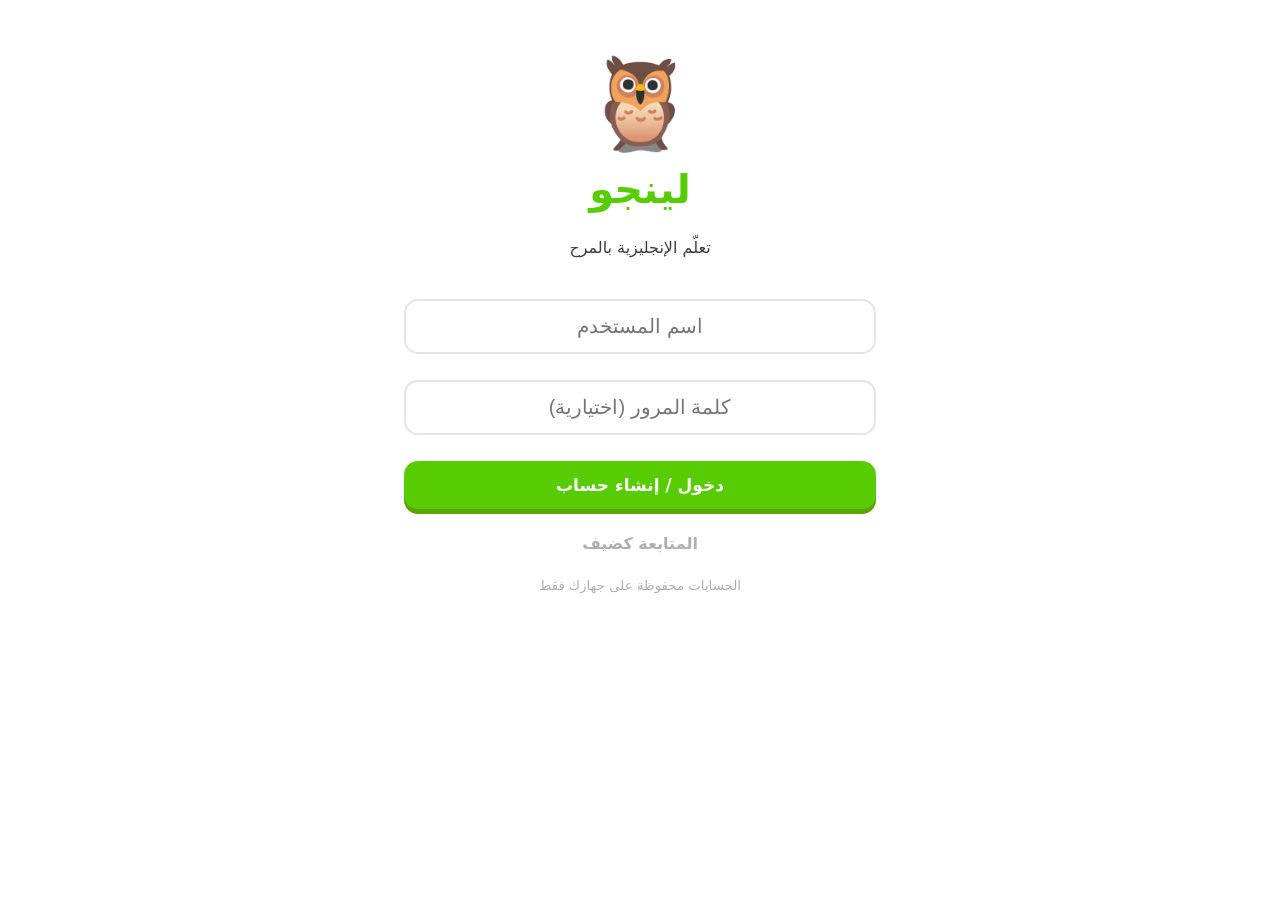
<file: src/components/lingo-fixed copy 2.html>
<!DOCTYPE html>
<html lang="ar" dir="rtl">
<head>
<meta charset="utf-8">
<meta name="viewport" content="width=device-width, initial-scale=1, viewport-fit=cover">
<title>لينجو – تعلّم الإنجليزية</title>
<style>
:root{--bg:#fff;--tx:#3c3c3c;--mut:#afafaf;--bd:#e5e5e5;--card:#fff;--g:#58cc02;--gd:#58a700;--b:#1cb0f6;--bdk:#1899d6;--r:#ff4b4b;--rd:#ea2b2b;--y:#ffc800;--yd:#e5a500;--okb:#d7ffb8;--badb:#ffdfe0;--lock:#e5e5e5;box-sizing:border-box;padding-top:env(safe-area-inset-top,0px);padding-bottom:env(safe-area-inset-bottom,0px)}
@media (prefers-color-scheme:dark){:root:not([data-theme="light"]){--bg:#131f24;--tx:#f1f7fb;--mut:#7a8b94;--bd:#37464f;--card:#1b2b32;--okb:#1d3a14;--badb:#3b1a1c;--lock:#37464f}}
:root[data-theme="dark"]{--bg:#131f24;--tx:#f1f7fb;--mut:#7a8b94;--bd:#37464f;--card:#1b2b32;--okb:#1d3a14;--badb:#3b1a1c;--lock:#37464f}
html{scroll-padding-top:env(safe-area-inset-top,0px)}
*{box-sizing:border-box;-webkit-tap-highlight-color:transparent}
body{margin:0;background:var(--bg);color:var(--tx);font-family:"Segoe UI",Tahoma,"Noto Sans Arabic",system-ui,sans-serif;min-height:100vh}
button{font:inherit;cursor:pointer;color:inherit}
#app{max-width:520px;margin:0 auto;min-height:100vh;position:relative}
.top{position:sticky;top:env(safe-area-inset-top,0px);z-index:5;background:var(--bg);display:flex;justify-content:space-around;padding:10px 8px;border-bottom:2px solid var(--bd);font-weight:800}
.top span{display:flex;gap:4px;align-items:center;animation:pop .4s}
.unit{margin:16px 12px 8px;padding:14px 16px;border-radius:16px;color:#fff;font-weight:800;box-shadow:0 4px 0 rgba(0,0,0,.2)}
.unit small{display:block;opacity:.85;font-weight:600}
.path{display:flex;flex-direction:column;align-items:center;padding:12px 0 24px;gap:18px}
.node{width:78px;height:72px;border-radius:50%;border:0;font-size:30px;position:relative;transition:transform .1s}
.node:active{transform:translateY(4px);box-shadow:none!important}
.node.done{background:var(--y);box-shadow:0 6px 0 var(--yd)}
.node.cur{background:var(--g);box-shadow:0 6px 0 var(--gd);animation:pulse 1.6s infinite}
.node.lock{background:var(--lock);box-shadow:0 6px 0 var(--bd);filter:grayscale(1);opacity:.8}
.node .lb{position:absolute;top:-34px;left:50%;transform:translateX(-50%);background:var(--card);color:var(--g);border:2px solid var(--bd);border-radius:12px;padding:3px 12px;font-size:14px;font-weight:800;animation:bounce 1s infinite;white-space:nowrap}
.mascot{font-size:46px;text-align:center;animation:bounce 2s infinite}
@keyframes bounce{50%{transform:translate(-50%,-6px)}}
.mascot{animation:bob 2s infinite}
@keyframes bob{50%{transform:translateY(-8px)}}
@keyframes pulse{50%{box-shadow:0 6px 0 var(--gd),0 0 0 10px rgba(88,204,2,.25)}}
@keyframes pop{0%{transform:scale(.6)}60%{transform:scale(1.2)}}
@keyframes shake{25%{transform:translateX(-8px)}75%{transform:translateX(8px)}}
@keyframes up{from{transform:translateY(100%)}}
@keyframes fall{to{transform:translateY(105vh) rotate(720deg)}}
.shake{animation:shake .3s}
.lh{display:flex;align-items:center;gap:12px;padding:16px;font-weight:800}
.x{background:none;border:0;font-size:22px;color:var(--mut)}
.pb{flex:1;height:16px;background:var(--bd);border-radius:9px;overflow:hidden}
.pb i{display:block;height:100%;background:var(--g);border-radius:9px;transition:width .4s;position:relative}
.pb i:after{content:"";position:absolute;inset:3px 8px auto;height:4px;background:rgba(255,255,255,.35);border-radius:4px}
.body{padding:8px 18px 150px}
h2{font-size:22px;margin:8px 0 18px}
.big{font-size:30px;font-weight:800;direction:ltr;text-align:center;margin:10px 0 4px}
.emo{font-size:70px;text-align:center}
.spk{display:block;margin:10px auto;width:70px;height:70px;border-radius:50%;border:2px solid var(--bd);border-bottom-width:5px;background:var(--card);font-size:30px}
.opts{display:grid;gap:10px;margin-top:14px}
.opt{padding:14px;border:2px solid var(--bd);border-bottom-width:5px;border-radius:14px;background:var(--card);font-size:18px;font-weight:700;text-align:center}
.opt.sel{border-color:var(--b);background:rgba(28,176,246,.14);color:var(--b)}
.opt.en{direction:ltr}
.ans{min-height:64px;border-top:2px solid var(--bd);border-bottom:2px solid var(--bd);padding:8px 0;margin:14px 0;display:flex;flex-wrap:wrap;gap:8px;direction:ltr;align-content:flex-start}
.bank{display:flex;flex-wrap:wrap;gap:8px;justify-content:center;direction:ltr}
.chip{padding:10px 14px;border:2px solid var(--bd);border-bottom-width:5px;border-radius:12px;background:var(--card);font-size:18px;font-weight:700;animation:pop .25s}
.chip.empty{visibility:hidden}
.mt{display:grid;grid-template-columns:1fr 1fr;gap:10px}
.mt .opt{padding:16px 6px}
.opt.ok{border-color:var(--g);background:var(--okb);color:var(--g);opacity:.5;pointer-events:none}
.opt.bad{border-color:var(--r);background:var(--badb);color:var(--r);animation:shake .3s}
.ft{position:fixed;bottom:0;left:50%;transform:translateX(-50%);width:100%;max-width:520px;padding:16px 16px calc(16px + env(safe-area-inset-bottom,0px));border-top:2px solid var(--bd);background:var(--bg)}
.ft.ok{background:var(--okb);color:var(--gd);animation:up .25s}
.ft.bad{background:var(--badb);color:var(--rd);animation:up .25s}
.ft b{display:block;font-size:20px;margin-bottom:10px}
.btn{width:100%;padding:14px;border:0;border-radius:14px;background:var(--g);color:#fff;font-size:17px;font-weight:800;box-shadow:0 5px 0 var(--gd)}
.btn:active{transform:translateY(4px);box-shadow:none}
.btn:disabled{background:var(--bd);color:var(--mut);box-shadow:0 5px 0 var(--bd);cursor:default}
.ft.bad .btn{background:var(--r);box-shadow:0 5px 0 var(--rd)}
.btn.blue{background:var(--b);box-shadow:0 5px 0 var(--bdk)}
.inp{width:100%;padding:14px;border:2px solid var(--bd);border-radius:14px;background:var(--card);color:var(--tx);font-size:20px;margin-top:16px;text-align:left;outline:none}.inp:focus{border-color:var(--b)}.pic .opt{font-size:48px;padding:10px}
.fin{text-align:center;padding:50px 20px}
.fin .mascot{font-size:90px}
.stats{display:flex;gap:10px;justify-content:center;margin:24px 0}
.st{flex:1;border:2px solid var(--y);border-radius:14px;overflow:hidden;font-weight:800;animation:pop .5s backwards}
.st small{display:block;background:var(--y);color:#fff;padding:4px}
.st div{padding:12px;font-size:22px}
.modal{position:fixed;inset:0;background:rgba(0,0,0,.6);display:flex;align-items:flex-end;justify-content:center;z-index:20}
.modal>div{background:var(--bg);width:100%;max-width:520px;border-radius:24px 24px 0 0;padding:24px;text-align:center;animation:up .3s;display:grid;gap:12px}
.cf{position:fixed;top:-20px;width:10px;height:14px;z-index:30;animation:fall 2.5s linear forwards;pointer-events:none}
.pg{padding:8px 14px 100px}
.nav{position:fixed;bottom:0;left:50%;transform:translateX(-50%);width:100%;max-width:520px;display:flex;background:var(--bg);border-top:2px solid var(--bd);padding-bottom:env(safe-area-inset-bottom,0px);z-index:6}
.nav button{flex:1;border:0;background:none;padding:8px 0;font-size:11px;font-weight:700;color:var(--mut)}
.nav button span{display:block;font-size:24px;transition:transform .2s}
.nav button.on{color:var(--b)}.nav button.on span{transform:scale(1.25) translateY(-2px)}
.card{display:flex;align-items:center;gap:12px;padding:14px;border:2px solid var(--bd);border-bottom-width:5px;border-radius:16px;margin:10px 0;background:var(--card);animation:pop .3s}
.card.me{border-color:var(--b);background:rgba(28,176,246,.12)}
.btn.sm{width:auto;padding:10px 14px;font-size:14px}
.chip2{margin:12px auto 0;width:max-content;padding:8px 16px;border:2px solid var(--bd);border-radius:20px;font-weight:800;cursor:pointer}
.goal{margin:12px 8px 0}.goal small{color:var(--mut);font-weight:700}
.ach{display:grid;grid-template-columns:repeat(3,1fr);gap:10px;text-align:center;font-size:12px;font-weight:700}
.ach div{border:2px solid var(--y);border-radius:14px;padding:10px 4px;animation:pop .4s}.ach div.off{filter:grayscale(1);opacity:.4;border-color:var(--bd)}.ach span{display:block;font-size:32px}
.tgl{width:46px;height:26px;border-radius:13px;background:var(--bd);position:relative;transition:.2s}.tgl:after{content:'';position:absolute;top:3px;right:3px;width:20px;height:20px;border-radius:50%;background:#fff;transition:.2s}.tgl.on{background:var(--g)}.tgl.on:after{right:23px}
.seg{border:2px solid var(--bd);background:none;border-radius:10px;padding:6px 12px;font-weight:700}.seg.on{border-color:var(--b);color:var(--b);background:rgba(28,176,246,.12)}
.lnk{display:block;margin:14px auto;background:none;border:0;color:var(--mut);font-weight:700}
.toast{position:fixed;top:70px;left:50%;transform:translateX(-50%);background:#333;color:#fff;padding:10px 18px;border-radius:12px;z-index:40;animation:pop .3s;max-width:90%;text-align:center;font-weight:700}
.login{padding:50px 24px;text-align:center;display:grid;gap:10px}.login h1{margin:0;color:var(--g);font-size:40px}.login small{color:var(--mut)}
.av{border:0;background:none;font-size:34px;padding:4px}.sg{display:grid;grid-template-columns:1fr 1fr;gap:10px;margin:14px 0}.sg div{border:2px solid var(--bd);border-radius:14px;padding:12px;font-weight:800;text-align:center}
#fx{position:fixed;inset:0;perspective:700px;pointer-events:none;z-index:50;overflow:hidden}.p3{position:absolute;left:0;top:0;line-height:1;will-change:transform}
.fl{position:fixed;inset:0;z-index:45;pointer-events:none;animation:flo .8s forwards}@keyframes flo{from{opacity:1}to{opacity:0}}
.pop{position:fixed;left:50%;bottom:170px;font-size:28px;font-weight:900;z-index:60;white-space:nowrap;pointer-events:none;color:var(--y);text-shadow:0 3px 0 rgba(0,0,0,.25);animation:rise 1.2s forwards}
@keyframes rise{0%{opacity:0;transform:perspective(500px) translate3d(-50%,30px,-250px) scale(.4)}25%{opacity:1;transform:perspective(500px) translate3d(-50%,-10px,40px) scale(1.25)}100%{opacity:0;transform:perspective(500px) translate3d(-50%,-120px,120px) scale(1)}}
@keyframes thud{0%{transform:translateY(-7px)}35%{transform:translateY(5px) scale(.995)}65%{transform:translateY(-1px)}100%{transform:none}}.thud{animation:thud .34s cubic-bezier(.3,1.4,.5,1)}
@keyframes heavy{0%,100%{transform:none}15%{transform:translate(-11px,7px) rotate(-.7deg)}35%{transform:translate(9px,3px) rotate(.5deg)}55%{transform:translate(-5px,2px)}75%{transform:translate(3px,1px)}}.heavy{animation:heavy .5s ease-out}
.mh{display:inline-block;animation:hop .55s}@keyframes hop{40%{transform:translateY(-14px) rotate(-12deg) scale(1.25)}70%{transform:translateY(2px)}}
.fin{perspective:800px}.medal{display:inline-block;font-size:120px;transform-style:preserve-3d;text-shadow:0 12px 0 rgba(0,0,0,.15);filter:drop-shadow(0 0 22px rgba(255,200,0,.7));animation:drop 1s cubic-bezier(.3,1.6,.5,1),spin3d 3.5s 1s infinite linear}
.medal.sad{filter:grayscale(.7);animation:drop 1s cubic-bezier(.3,1.6,.5,1),wob 3s 1s infinite ease-in-out}.medal.mid{filter:drop-shadow(0 0 18px rgba(28,176,246,.7))}
@keyframes drop{0%{opacity:0;transform:translateY(-300px) scale(.3)}60%{opacity:1;transform:translateY(20px) scale(1.15)}100%{transform:none}}@keyframes spin3d{to{transform:rotateY(360deg)}}@keyframes wob{50%{transform:rotate(-9deg) translateY(8px)}}
.stars{font-size:56px;margin:8px 0;perspective:500px}.s3{display:inline-block;opacity:0;animation:star3d .7s cubic-bezier(.3,1.6,.5,1) forwards}@keyframes star3d{from{opacity:0;transform:rotateY(180deg) scale(.1) translateZ(-200px)}to{opacity:1;transform:none}}
.lvl{margin:10px auto;padding:10px 16px;border-radius:14px;background:var(--y);color:#fff;font-weight:900;width:max-content;animation:pop .6s 2.4s backwards}.sadscr{filter:saturate(.5)}
.node.sk{background:#ce82ff;box-shadow:0 6px 0 #a560d9;filter:none;opacity:1}
.scene{perspective:1100px;height:480px;margin:6px 0 14px}.cardx{position:relative;width:100%;height:100%;transform-style:preserve-3d;transition:transform .65s cubic-bezier(.4,1.3,.5,1);cursor:pointer}.cardx.flp{transform:rotateY(180deg)}
.face{position:absolute;inset:0;padding:16px;overflow:auto;border:2px solid var(--bd);border-bottom-width:7px;border-radius:26px;background:var(--card);backface-visibility:hidden;-webkit-backface-visibility:hidden;display:flex;flex-direction:column;align-items:center;gap:8px;text-align:center}.back{transform:rotateY(180deg);justify-content:center;border-color:var(--b)}
.cimg{font-size:92px;line-height:1.1;filter:drop-shadow(0 8px 6px rgba(0,0,0,.18))}.crow{display:flex;align-items:center;gap:10px;justify-content:center}.cw{font-family:'Fredoka','Baloo 2',Georgia,serif;font-size:46px;color:var(--g);letter-spacing:1px;direction:ltr}
.ib{width:46px;height:46px;border-radius:50%;border:2px solid var(--bd);border-bottom-width:5px;background:var(--card);font-size:20px}.sn{font-size:19px;font-weight:700}.sn span{direction:ltr}
.rvb{background:none;border:2px dashed var(--bd);border-radius:12px;padding:6px 12px;font-weight:700;color:var(--mut)}.tr{font-weight:700;padding:6px 10px;border-radius:12px;background:rgba(28,176,246,.12);max-width:100%}.gnote{background:rgba(255,200,0,.18);font-size:14px;text-align:right}
.bt{font-size:40px;font-weight:900;color:var(--b)}.hint{color:var(--mut);margin-top:auto}
</style>
<link href="https://fonts.googleapis.com/css2?family=Fredoka:wght@600&display=swap" rel="stylesheet">
</head>
<body>
<div id="app"></div>
<script>
const $=s=>document.querySelector(s),app=$('#app');
const U=[
{t:'أساسيات المحادثة',c:'#58cc02',L:[
{n:'التحيات',e:'👋',w:[['Hello','مرحبا','👋'],['Goodbye','مع السلامة','🚪'],['Thanks','شكرا','🙏'],['Please','من فضلك','🤲'],['Sorry','آسف','😔']],s:[['Hello my friend','مرحبا يا صديقي'],['Thanks a lot','شكرا جزيلا']]},
{n:'العائلة',e:'👨‍👩‍👧',w:[['Mother','أم','👩'],['Father','أب','👨'],['Brother','أخ','👦'],['Sister','أخت','👧'],['Friend','صديق','🧑‍🤝‍🧑']],s:[['I love my mother','أنا أحب أمي'],['He is my brother','هو أخي']]},
{n:'الطعام',e:'🍎',w:[['Water','ماء','💧'],['Bread','خبز','🍞'],['Apple','تفاحة','🍎'],['Milk','حليب','🥛'],['Rice','أرز','🍚']],s:[['I drink water','أنا أشرب الماء'],['She eats an apple','هي تأكل تفاحة']]}]},
{t:'العالم من حولك',c:'#1cb0f6',L:[
{n:'الحيوانات',e:'🐱',w:[['Cat','قطة','🐱'],['Dog','كلب','🐶'],['Bird','طائر','🐦'],['Fish','سمكة','🐟'],['Horse','حصان','🐴']],s:[['The cat is small','القطة صغيرة'],['I have a dog','لدي كلب']]},
{n:'الألوان',e:'🎨',w:[['Red','أحمر','🔴'],['Blue','أزرق','🔵'],['Green','أخضر','🟢'],['Yellow','أصفر','🟡'],['Black','أسود','⚫']],s:[['The sky is blue','السماء زرقاء'],['I like red','أنا أحب الأحمر']]},
{n:'الأرقام',e:'🔢',w:[['One','واحد','1️⃣'],['Two','اثنان','2️⃣'],['Three','ثلاثة','3️⃣'],['Four','أربعة','4️⃣'],['Five','خمسة','5️⃣']],s:[['I have two books','لدي كتابان'],['Three apples please','ثلاث تفاحات من فضلك']]}]},
{t:'الحياة اليومية',c:'#ce82ff',L:[
{n:'المنزل',e:'🏠',w:[['House','منزل','🏠'],['Door','باب','🚪'],['Table','طاولة','🪑'],['Bed','سرير','🛏️'],['Window','نافذة','🪟']],s:[['Open the door','افتح الباب'],['The house is big','المنزل كبير']]},
{n:'الأفعال',e:'🏃',w:[['Run','يركض','🏃'],['Read','يقرأ','📖'],['Sleep','ينام','😴'],['Write','يكتب','✍️'],['Play','يلعب','⚽']],s:[['I read a book','أنا أقرأ كتابا'],['They play football','هم يلعبون كرة القدم']]},
{n:'الوقت',e:'⏰',w:[['Today','اليوم','📅'],['Tomorrow','غدا','🌅'],['Night','ليل','🌙'],['Morning','صباح','☀️'],['Week','أسبوع','🗓️']],s:[['See you tomorrow','أراك غدا'],['Good morning','صباح الخير']]}]}];
const LS=[];U.forEach((u,ui)=>u.L.forEach(l=>{l.u=ui;LS.push(l)}));
const ALLW=LS.flatMap(l=>l.w);
const SW=[...new Set(LS.flatMap(x=>x.s.flatMap(s=>s[0].split(' '))))];
const C=['Good ___ teacher|morning|bad,fine|صباح الخير يا معلم','Nice to ___ you|meet|eat,see|سررت بلقائك','My mother ___ a teacher|is|am,are|أمي معلمة','I have two ___|sisters|sister,brother|لدي أختان','I ___ bread every day|eat|drink,read|آكل الخبز كل يوم','She ___ milk|drinks|drink,eat|هي تشرب الحليب','The bird can ___|fly|run,eat|الطائر يستطيع الطيران','Dogs ___ big|are|is,am|الكلاب كبيرة','The grass is ___|green|red,blue|العشب أخضر','Bananas are ___|yellow|black,blue|الموز أصفر','I have ___ hands|two|one,five|لدي يدان','One plus one is ___|two|four,three|واحد زائد واحد يساوي اثنان','I sleep in the ___|bed|door,table|أنام على السرير','Close the ___|window|water,milk|أغلق النافذة','He ___ every morning|runs|run,running|هو يركض كل صباح','They ___ English|read|reads,sleep|هم يقرؤون الإنجليزية','I wake up in the ___|morning|night,week|أستيقظ في الصباح','The moon comes out at ___|night|morning,today|يظهر القمر في الليل'].map(s=>{const[t,a,d,ar]=s.split('|');return{t,a,d:d.split(','),ar,full:t.replace('___',a)}});
const DEF=()=>({xp:0,gems:50,hearts:5,streak:0,last:'',pg:[0,0],path:0,dxp:0,ls:0,pf:0,dd:'',cl:[],fr:0,bx:0,av:'🦉',tot:0,pfa:0,wk:0,ht:0,set:{snd:1,fx:1,slow:0,goal:30,th:'auto'}});
let S=DEF(),UN='';
const save=()=>{try{if(UN)localStorage.setItem('lg_s_'+UN,JSON.stringify(S))}catch(e){}};
const sh=a=>{a=[...a];for(let i=a.length-1;i>0;i--){const j=Math.random()*(i+1)|0;[a[i],a[j]]=[a[j],a[i]]}return a};
let ac;function snd(f,d=.15,t='sine'){try{ac=ac||new AudioContext();const o=ac.createOscillator(),g=ac.createGain();o.type=t;o.frequency.value=f;g.gain.value=.12;o.connect(g);g.connect(ac.destination);o.start();o.stop(ac.currentTime+d)}catch(e){}}
const good=()=>{snd(660);setTimeout(()=>snd(880),90)},bad=()=>snd(180,.3,'sawtooth');
function say(t){try{speechSynthesis.cancel();const u=new SpeechSynthesisUtterance(t);u.lang='en-US';u.rate=.9;speechSynthesis.speak(u)}catch(e){}}
function confetti(){for(let i=0;i<60;i++){const d=document.createElement('i');d.className='cf';d.style.cssText=`left:${Math.random()*100}vw;background:hsl(${Math.random()*360},90%,60%);animation-delay:${Math.random()*.6}s;animation-duration:${2+Math.random()*1.5}s`;document.body.appendChild(d);setTimeout(()=>d.remove(),4500)}}

function home(){
 let h=`<div class="top"><span>🔥 ${S.streak}</span><span>💎 ${S.gems}</span><span>⚡ ${S.xp}</span><span>❤️ ${S.hearts}</span></div>`;
 let k=0;
 U.forEach((u,ui)=>{
  h+=`<div class="unit" style="background:${u.c}"><small>الوحدة ${ui+1}</small>${u.t}</div><div class="path">`;
  u.L.forEach(l=>{const i=LS.indexOf(l),st=i<S.done?'done':i==S.done?'cur':'lock',off=[0,45,0,-45][k++%4];
   h+=`<button class="node ${st}" style="transform:translateX(${off}px)" onclick="start(${i})" aria-label="${l.n}">${st=='lock'?'🔒':st=='done'?'⭐':l.e}${st=='cur'?'<span class="lb">ابدأ</span>':''}</button>`});
  h+=`</div>`});
 h+=`<div class="mascot">🦉</div><p style="text-align:center;color:var(--mut);padding-bottom:30px">أكمل الدروس لتفتح المزيد!</p>`;
 app.innerHTML=h;scrollTo(0,0)}

let L,q,sel;
function start(i){
 if(i>S.done){const b=document.querySelectorAll('.node')[i];b.classList.add('shake');bad();setTimeout(()=>b.classList.remove('shake'),400);return}
 if(S.hearts<=0){return out()}
 const l=LS[i];L={i,l,qs:[],k:0,done:0,wrong:0};
 const w=sh(l.w),pool=sh(ALLW.filter(x=>!l.w.includes(x)));
 const opts=(c,f)=>sh([c,...sh(l.w.concat(pool.slice(0,3)).filter(x=>x!=c)).slice(0,3)]).map(x=>({t:f(x),ok:x==c,e:x[2]}));
 const bl=s=>{const ws=s[0].split(' '),c=ws.map((_,j)=>j).filter(j=>ws[j].length>2),k=c[Math.random()*c.length|0],a=ws[k];ws[k]='___';return{t:ws.join(' '),a,ar:s[1],full:s[0]}};
 const fo=(a,d)=>sh([a,...(d||sh([...new Set(SW)].filter(x=>x.toLowerCase()!=a.toLowerCase()))).slice(0,3)]).map(t=>({t,ok:t==a}));
 const ss=sh(l.s);
 const Q=[...w.slice(0,2).map(c=>({y:'mc',c,o:opts(c,x=>x[1])})),...w.slice(2,4).map(c=>({y:'pic',c,o:opts(c,x=>x[2])})),{y:'mc2',c:w[4],o:opts(w[4],x=>x[0])},{y:'ls',c:w[0],o:opts(w[0],x=>x[0])},...[w[1],w[3]].map(c=>({y:'wr',c,a:c[0]})),{y:'mt',p:w.slice(0,5)},...C.slice(i*2,i*2+2).map(x=>({y:'fi',...x,o:fo(x.a,x.d)})),(b=>({y:'fi',...b,o:fo(b.a)}))(bl(ss[0])),(b=>({y:'lf',...b,o:Math.random()<.5?fo(b.a):null}))(bl(ss[1])),{y:'bk',s:ss[0]},{y:'sp',a:ss[1][0],ar:ss[1][1]},
 (c=>{const t=Math.random()<.5,m=t?c:sh(ALLW.filter(x=>x!=c))[0];return{y:'tf',c,m,o:[{t:'صح ✅',ok:t},{t:'خطأ ❌',ok:!t}]}})(w[2]),
 {y:'sc',c:w[0],a:w[0][0].toLowerCase()},{y:'ts',a:ss[1][0],ar:ss[1][1]},
 {y:'lt',full:ss[0][0],ar:ss[0][1],o:sh([ss[0][1],...sh(LS.flatMap(x=>x.s).filter(s=>s[1]!=ss[0][1])).slice(0,2).map(s=>s[1])]).map(t=>({t,ok:t==ss[0][1]}))}];
 L.qs=[...sh(Q.filter(x=>x.y!='sp')).slice(0,16),...Q.filter(x=>x.y=='sp')];
 L.n=L.qs.length;next()}
function head(){return`<div class="lh"><button class="x" onclick="quit()">✕</button><div class="pb"><i style="width:${L.done/L.n*100}%"></i></div><span>❤️ ${S.hearts}</span></div>`}
function quit(){if(confirm('ستفقد تقدمك في هذا الدرس. هل تريد الخروج؟'))home()}
function next(){q=L.qs[L.k];if(!q)return fin();sel=null;
 let b='';
 if(q.y=='mc'||q.y=='ls'||q.y=='mc2'){
  const en=q.y!='mc2';
  b=q.y=='mc'?`<h2>ما معنى هذه الكلمة؟</h2><div class="emo">${q.c[2]}</div><div class="big">${q.c[0]}</div><button class="spk" onclick="say('${q.c[0]}')">🔊</button>`
   :q.y=='ls'?`<h2>ماذا سمعت؟</h2><button class="spk" style="width:100px;height:100px;font-size:46px;background:var(--b);border-color:var(--bdk)" onclick="say('${q.c[0]}')">🔊</button>`
   :`<h2>اختر الترجمة الصحيحة</h2><div class="emo">${q.c[2]}</div><div class="big" dir="rtl">${q.c[1]}</div>`;
  b+=`<div class="opts">${q.o.map((o,i)=>`<button class="opt ${q.y=='mc'?'':'en'}" onclick="pick(${i})">${q.y=='mc'?'':o.e+' '}${o.t}</button>`).join('')}</div>`;
  if(q.y=='ls')setTimeout(()=>say(q.c[0]),350)}
 if(q.y=='mt'){q.a=null;q.m=0;
  const E=sh(q.p.map(p=>p[0])),A=sh(q.p.map(p=>p[1]));
  b=`<h2>طابق الأزواج</h2><div class="mt"><div class="opts" style="margin:0">${E.map(t=>`<button class="opt en" data-s="e" data-v="${t}" onclick="mt(this)">${t}</button>`).join('')}</div><div class="opts" style="margin:0">${A.map(t=>`<button class="opt" data-s="a" data-v="${t}" onclick="mt(this)">${t}</button>`).join('')}</div></div>`}
 if(q.y=='bk'){const ws=q.s[0].split(' '),ex=sh(['the','is','a','you','we','am','not']).filter(x=>!ws.map(w=>w.toLowerCase()).includes(x)).slice(0,2);
  q.ans=[];q.bank=sh([...ws,...ex]);q.w=ws;
  b=`<h2>ترجم هذه الجملة</h2><div style="font-size:22px;font-weight:700;padding:10px;border:2px solid var(--bd);border-radius:14px">🦉 ${q.s[1]}</div><div class="ans" id="ans"></div><div class="bank" id="bank"></div>`}
 const OE=()=>'<div class="opts">'+q.o.map((o,i)=>'<button class="opt en" onclick="pick('+i+')">'+o.t+'</button>').join('')+'</div>';
 const IN='<input class="inp" id="in" dir="ltr" autocomplete="off" autocapitalize="off" placeholder="اكتب هنا..." oninput="inp(this.value)">';
 if(q.y=='pic')b='<h2>اختر الصورة المناسبة</h2><div class="big">'+q.c[0]+'</div><button class="spk" onclick="say(q.c[0])">🔊</button><div class="opts pic" style="grid-template-columns:1fr 1fr">'+q.o.map((o,i)=>'<button class="opt" onclick="pick('+i+')">'+o.t+'</button>').join('')+'</div>';
 if(q.y=='fi'||q.y=='lf'){b='<h2>'+(q.y=='fi'?'أكمل الجملة':'استمع وأكمل الكلمة الناقصة')+'</h2>'+(q.y=='lf'?'<button class="spk" onclick="say(q.full)">🔊</button>':'')+'<div class="big" style="font-size:24px">'+q.t+'</div><p style="text-align:center;color:var(--mut)">'+q.ar+'</p>'+(q.o?OE():IN);if(q.y=='lf')setTimeout(()=>say(q.full),350)}
 if(q.y=='wr')b='<h2>اكتب بالإنجليزية</h2><div class="emo">'+q.c[2]+'</div><div class="big" dir="rtl">'+q.c[1]+'</div>'+IN;
 if(q.y=='sp')b='<h2>انطق هذه الجملة</h2><div class="big" style="font-size:26px">'+q.a+'</div><p style="text-align:center;color:var(--mut)">'+q.ar+'</p><button class="spk" onclick="say(q.a)">🔊</button><button class="spk" id="mic" style="width:90px;height:90px;font-size:38px;background:var(--b);border-color:var(--bdk)" onclick="spk()">🎤</button>';
 app.innerHTML=head()+'<div class="body">'+b+'</div><div class="ft" id="ft">'+(q.y=='mt'?'':q.y=='sp'?'<button class="btn" style="background:var(--bd);color:var(--tx);box-shadow:0 5px 0 var(--mut)" onclick="skip()">تخطي</button>':'<button class="btn" id="ck" disabled onclick="check()">تحقق</button>')+'</div>';
 if(q.y=='bk')drawBk();if(q.y=='wr'||(q.y=='lf'&&!q.o))setTimeout(()=>$('#in').focus(),100)}
function pick(i){sel=i;document.querySelectorAll('.opt').forEach((o,j)=>o.classList.toggle('sel',j==i));$('#ck').disabled=false;snd(500,.05)}
function drawBk(){
 $('#ans').innerHTML=q.ans.map((w,i)=>`<button class="chip" onclick="rm(${i})">${w}</button>`).join('');
 $('#bank').innerHTML=q.bank.map((w,i)=>`<button class="chip ${q.ans.includes(w)&&q.used?.[i]?'empty':''}" onclick="add(${i})">${w}</button>`).join('');
 $('#ck').disabled=!q.ans.length}
function add(i){q.used=q.used||{};if(q.used[i])return;q.used[i]=1;q.ans.push(q.bank[i]);q.ai=q.ai||[];q.ai.push(i);snd(500,.05);drawBk()}
function rm(i){const bi=q.ai.splice(i,1)[0];delete q.used[bi];q.ans.splice(i,1);drawBk()}
function mt(el){
 if(q.a&&q.a.dataset.s==el.dataset.s){q.a.classList.remove('sel');q.a=el;el.classList.add('sel');return}
 if(!q.a){q.a=el;el.classList.add('sel');say(el.dataset.s=='e'?el.dataset.v:'');return}
 const a=q.a;q.a=null;a.classList.remove('sel');
 const e=a.dataset.s=='e'?a:el,r=a.dataset.s=='e'?el:a;
 if(q.p.some(p=>p[0]==e.dataset.v&&p[1]==r.dataset.v)){good();e.classList.add('ok');r.classList.add('ok');say(e.dataset.v);if(++q.m==q.p.length)res(true,'')}
 else{bad();[a,el].forEach(x=>{x.classList.add('bad');setTimeout(()=>x.classList.remove('bad'),400)});if(--S.hearts<=0){save();out()}else{save();document.querySelector('.lh span').textContent='❤️ '+S.hearts}}}
function check(){
 if(q.y=='bk'){const ok=q.ans.join(' ')==q.w.join(' ');return res(ok,q.s[0])}
 if(!q.o){const v=$('#in').value.trim().toLowerCase().replace(/[^a-z' ]/g,'');return res(v==q.a.toLowerCase(),q.a)}
 const o=q.o[sel];res(o.ok,q.o.find(x=>x.ok).t)}
function res(ok,ans){
 ok?good():bad();
 if(ok){L.done++;document.querySelector('.pb i').style.width=L.done/L.n*100+'%'}
 else{L.wrong++;S.hearts--;L.qs.push(q);save()}
 document.querySelectorAll('.opt,.chip').forEach(x=>x.style.pointerEvents='none');if($('#in'))$('#in').disabled=true;
 const f=$('#ft');f.className='ft '+(ok?'ok':'bad');
 const praise=sh(['ممتاز! 🎉','رائع!','أحسنت!','إجابة صحيحة!'])[0];
 f.innerHTML=`<b>${ok?praise:'الإجابة الصحيحة:<br><span dir="ltr" style="font-weight:600">'+ans+'</span>'}</b><button class="btn" onclick="${S.hearts<=0&&!ok?'out()':'L.k++;next()'}">متابعة</button>`}
function inp(v){$('#ck').disabled=!v.trim()}
function skip(){L.done++;L.k++;next()}
function spk(){const R=window.SpeechRecognition||window.webkitSpeechRecognition;if(!R){alert('متصفحك لا يدعم التعرف على الصوت، يمكنك الضغط على تخطي.');return}
 const r=new R(),m=$('#mic');r.lang='en-US';m.style.background='var(--r)';m.textContent='🎙️';
 r.onresult=e=>{const n=s=>s.toLowerCase().replace(/[^a-z ]/g,'').split(' ').filter(Boolean),t=n(e.results[0][0].transcript),w=n(q.a);res(w.filter(x=>t.includes(x)).length/w.length>=.6,q.a)};
 r.onerror=()=>{m.style.background='var(--b)';m.textContent='🎤';alert('لم أسمعك جيدا، حاول مرة أخرى أو اضغط تخطي.')};
 r.start()}
function out(){
 document.body.insertAdjacentHTML('beforeend',`<div class="modal"><div><div class="mascot">💔</div><h2>نفدت قلوبك!</h2><button class="btn blue" onclick="refill()">💎 املأ القلوب (50 جوهرة)</button><button class="btn" style="background:var(--bd);color:var(--tx);box-shadow:0 5px 0 var(--mut)" onclick="$('.modal').remove();home()">العودة للرئيسية</button></div></div>`)}
function refill(){if(S.gems<50){alert('ليس لديك جواهر كافية. أكمل دروسا لتكسب المزيد!');return}S.gems-=50;S.hearts=5;save();$('.modal').remove();home()}
function fin(){
 const perfect=L.wrong==0,xp=10+(perfect?5:0);
 S.xp+=xp;S.gems+=5;if(L.i==S.done)S.done++;
 const t=new Date().toDateString(),y=new Date(Date.now()-864e5).toDateString();
 if(S.last!=t){S.streak=S.last==y?S.streak+1:1;S.last=t}
 save();confetti();good();setTimeout(()=>snd(1040,.3),250);
 app.innerHTML=`<div class="fin"><div class="mascot">🦉</div><h2 style="font-size:28px;color:var(--y)">اكتمل الدرس!</h2><p>${perfect?'درس مثالي! 🌟':'عمل رائع، واصل التقدم!'}</p><div class="stats"><div class="st"><small>نقاط الخبرة</small><div>⚡ ${xp}</div></div><div class="st" style="border-color:var(--b)"><small style="background:var(--b)">جواهر</small><div>💎 5</div></div><div class="st" style="border-color:var(--r)"><small style="background:var(--r)">السلسلة</small><div>🔥 ${S.streak}</div></div></div></div><div class="ft"><button class="btn" onclick="home()">متابعة</button></div>`}
U.push({t:'السفر والتسوق',c:'#ff9600',L:[{n:'المطار',e:'✈️',w:[['Ticket','تذكرة','🎫'],['Passport','جواز سفر','🛂'],['Airport','مطار','🛫'],['Luggage','حقائب','🧳'],['Flight','رحلة','🛩️']],s:[['Where is my ticket','أين تذكرتي'],['I lost my passport','لقد أضعت جواز سفري']]},{n:'الفندق',e:'🏨',w:[['Hotel','فندق','🏨'],['Room','غرفة','🛏️'],['Key','مفتاح','🔑'],['Reservation','حجز','📋'],['Breakfast','فطور','🥐']],s:[['I need a room','أحتاج غرفة'],['Breakfast is ready','الفطور جاهز']]},{n:'التسوق',e:'🛍️',w:[['Shop','متجر','🏪'],['Price','سعر','🏷️'],['Money','مال','💵'],['Cheap','رخيص','👍'],['Expensive','غالي','💎']],s:[['How much is this','بكم هذا'],['It is too expensive','إنه غالي جدا']]}]});
U[3].L.forEach(l=>{LS.push(l);ALLW.push(...l.w);SW.push(...l.s.flatMap(s=>s[0].split(' ')))});
const PN=['المبتدئ 🌱','السفر والتسوق ✈️'],PU=[[0,1,2],[3]],AV=['🦉','🐱','🦊','🐼','🦁','🐸','🐵','🦄','🐯'],ds=n=>new Date(Date.now()-864e5*n).toDateString();
const PS=[0,9,12,32,52],PC=[9,3,20,20,10];
const pof=i=>{let p=0;while(PS[p+1]!=null&&i>=PS[p+1])p++;return p},st=i=>{const p=pof(i),l=i-PS[p],g=S.pg[p]|0;if(l<g)return 'done';if(l>g)return 'lock';const u=ui(i);if(i==ua(u)){const k=PU[p].indexOf(u);if(k>0&&!td(PU[p][k-1]))return 'lock'}return 'cur'},unl=i=>st(i)!='lock';
PN.push('حياتك اليومية 🏡','العمل والدراسة 💼','المحادثة المتقدمة 🗣️');PU.push([4,5],[6,7],[8]);
const NU=[['الحياة اليومية 2','#00cd9c',[
'الجسم|🧍|Hand:يد:✋,Eye:عين:👁️,Ear:أذن:👂,Nose:أنف:👃,Mouth:فم:👄|I see with my eyes=أرى بعيني;Wash your hands=اغسل يديك',
'الملابس|👕|Shirt:قميص:👕,Shoes:حذاء:👟,Hat:قبعة:🧢,Dress:فستان:👗,Socks:جوارب:🧦|I wear a hat=أرتدي قبعة;Her dress is new=فستانها جديد',
'الطقس|⛅|Sun:شمس:☀️,Rain:مطر:🌧️,Snow:ثلج:❄️,Wind:رياح:💨,Cloud:سحابة:☁️|The sun is hot=الشمس حارة;It is raining today=إنها تمطر اليوم',
'المهن|👨‍⚕️|Doctor:طبيب:👨‍⚕️,Teacher:معلم:👩‍🏫,Farmer:مزارع:👨‍🌾,Pilot:طيار:👨‍✈️,Chef:طاه:👨‍🍳|The doctor helps people=الطبيب يساعد الناس;My father is a pilot=أبي طيار',
'الفواكه|🍌|Banana:موز:🍌,Orange:برتقال:🍊,Grapes:عنب:🍇,Lemon:ليمون:🍋,Mango:مانجو:🥭|I like bananas=أحب الموز;The orange is sweet=البرتقالة حلوة',
'الخضروات|🥕|Carrot:جزر:🥕,Potato:بطاطس:🥔,Tomato:طماطم:🍅,Onion:بصل:🧅,Corn:ذرة:🌽|I cook potatoes=أطبخ البطاطس;Tomatoes are red=الطماطم حمراء',
'المدرسة|🏫|School:مدرسة:🏫,Book:كتاب:📘,Pen:قلم:🖊️,Student:طالب:🧑‍🎓,Lesson:درس:📝|I go to school=أذهب إلى المدرسة;The student has a pen=الطالب لديه قلم',
'المطبخ|🍳|Spoon:ملعقة:🥄,Knife:سكين:🔪,Plate:طبق:🍽️,Cup:كوب:☕,Fridge:ثلاجة:🧊|Put the cup here=ضع الكوب هنا;The milk is in the fridge=الحليب في الثلاجة',
'المواصلات|🚌|Car:سيارة:🚗,Bus:حافلة:🚌,Train:قطار:🚆,Bike:دراجة:🚲,Ship:سفينة:🚢|I take the bus=أركب الحافلة;The train is fast=القطار سريع',
'المشاعر|😊|Happy:سعيد:😊,Sad:حزين:😢,Angry:غاضب:😠,Tired:متعب:😴,Hungry:جائع:🤤|I am very happy=أنا سعيد جدا;She is tired today=هي متعبة اليوم']],
['الحياة اليومية 3','#ff86d0',[
'الصفات|📏|Big:كبير:🐘,Small:صغير:🐜,Fast:سريع:🐆,Slow:بطيء:🐢,Hot:ساخن:🔥|The elephant is big=الفيل كبير;The turtle is slow=السلحفاة بطيئة',
'الأضداد|↔️|Open:مفتوح:🔓,Closed:مغلق:🔒,Old:قديم:👴,New:جديد:🆕,Clean:نظيف:🧼|The shop is open=المتجر مفتوح;This car is new=هذه السيارة جديدة',
'الأماكن|📍|Park:حديقة:🌳,Hospital:مستشفى:🏥,Bank:بنك:🏦,Street:شارع:🛣️,Market:سوق:🛒|We walk in the park=نمشي في الحديقة;The bank is near=البنك قريب',
'الاتجاهات|🧭|Left:يسار:⬅️,Right:يمين:➡️,Up:أعلى:⬆️,Down:أسفل:⬇️,Near:قريب:📍|Turn left here=انعطف يسارا هنا;The hospital is on the right=المستشفى على اليمين',
'الأيام والأشهر|📅|Friday:الجمعة:🕌,Sunday:الأحد:🌞,Weekend:عطلة الأسبوع:🛋️,Month:شهر:🗓️,Year:سنة:🎆|Friday is a holiday=الجمعة إجازة;I travel next month=أسافر الشهر القادم',
'الهوايات|🎮|Music:موسيقى:🎵,Game:لعبة:🎮,Movie:فيلم:🎬,Paint:يرسم:🎨,Swim:يسبح:🏊|I love music=أحب الموسيقى;We watch a movie=نشاهد فيلما',
'الرياضة|⚽|Football:كرة القدم:⚽,Tennis:تنس:🎾,Team:فريق:👥,Win:يفوز:🏆,Ball:كرة:🏀|Our team will win=فريقنا سيفوز;He kicks the ball=هو يركل الكرة',
'التكنولوجيا|💻|Phone:هاتف:📱,Computer:حاسوب:💻,Camera:كاميرا:📷,Internet:إنترنت:🌐,Message:رسالة:✉️|I send a message=أرسل رسالة;My phone is new=هاتفي جديد',
'الصحة|💊|Health:صحة:💪,Medicine:دواء:💊,Fever:حمى:🤒,Headache:صداع:🤕,Cough:سعال:😷|Take your medicine=تناول دواءك;I have a headache=لدي صداع',
'الطبيعة|🌲|Tree:شجرة:🌲,Flower:زهرة:🌸,River:نهر:🏞️,Mountain:جبل:⛰️,Sea:بحر:🌊|The river is long=النهر طويل;I climb the mountain=أتسلق الجبل']],
['عالم العمل','#2b70c9',[
'المكتب|🏢|Office:مكتب:🏢,Meeting:اجتماع:🤝,Manager:مدير:👔,Email:بريد إلكتروني:📧,Desk:مكتب كتابة:🗄️|The meeting starts now=الاجتماع يبدأ الآن;I check my email=أتحقق من بريدي',
'الوظيفة|💼|Job:وظيفة:💼,Salary:راتب:💰,Boss:رئيس:🧑‍💼,Skill:مهارة:🛠️,Interview:مقابلة:🎙️|I need a job=أحتاج وظيفة;She has many skills=لديها مهارات كثيرة',
'المال|💳|Card:بطاقة:💳,Coin:عملة:🪙,Save:يدخر:🐷,Pay:يدفع:💸,Budget:ميزانية:📊|I pay by card=أدفع بالبطاقة;We save money=ندخر المال',
'الهاتف|📞|Call:مكالمة:📞,Number:رقم:🔢,Answer:يجيب:📲,Line:خط:☎️,Voice:صوت:🗣️|Please call me=من فضلك اتصل بي;I did not hear you=لم أسمعك',
'الأفكار|💡|Idea:فكرة:💡,Plan:خطة:📆,Goal:هدف:🎯,Project:مشروع:📁,Result:نتيجة:✅|This is a good idea=هذه فكرة جيدة;We have a plan=لدينا خطة',
'البريد|📦|Letter:خطاب:💌,Address:عنوان:📬,Stamp:طابع:📮,Package:طرد:📦,Delivery:توصيل:🚚|I received a package=استلمت طردا;The delivery is late=التوصيل متأخر',
'السياحة|🗺️|Map:خريطة:🗺️,Tourist:سائح:🤳,Visa:تأشيرة:🛃,Guide:دليل:🧑‍🏫,Beach:شاطئ:🏖️|I need a map=أحتاج خريطة;The guide is friendly=الدليل ودود',
'المطعم|🍽️|Menu:قائمة:📜,Waiter:نادل:🤵,Bill:فاتورة:🧾,Soup:شوربة:🍲,Dessert:حلوى:🍰|The soup is hot=الشوربة ساخنة;Bring the bill please=أحضر الفاتورة من فضلك',
'الأسئلة|❓|Who:من:🙋,What:ماذا:❔,Where:أين:🔍,When:متى:⏰,Why:لماذا:🧐|Where is the bank=أين البنك;What is your name=ما اسمك',
'التعارف|👋|Name:اسم:📛,Age:عمر:🕰️,Country:بلد:🏳️,City:مدينة:🏙️,Language:لغة:🗣️|My name is Sara=اسمي سارة;I live in a big city=أعيش في مدينة كبيرة']],
['الدراسة والعلوم','#ce82ff',[
'الجامعة|🎓|University:جامعة:🎓,Exam:امتحان:📑,Degree:شهادة:🏅,Library:مكتبة:📚,Professor:أستاذ:👨‍🏫|The exam is hard=الامتحان صعب;I study at the library=أدرس في المكتبة',
'العلوم|🔬|Science:علم:🔬,Energy:طاقة:🔋,Planet:كوكب:🪐,Space:فضاء:🚀,Moon:قمر:🌕|The earth is a planet=الأرض كوكب;The moon is bright=القمر مضيء',
'الرياضيات|➕|Add:يجمع:➕,Subtract:يطرح:➖,Half:نصف:🌗,Count:يعد:🧮,Zero:صفر:0️⃣|Count to ten=عد حتى عشرة;Two plus two is four=اثنان زائد اثنين يساوي أربعة',
'التاريخ|🏛️|History:تاريخ:🏛️,King:ملك:🤴,War:حرب:⚔️,Peace:سلام:🕊️,Past:ماضي:⏳|History is interesting=التاريخ ممتع;We want peace=نريد السلام',
'الجغرافيا|🌏|Island:جزيرة:🏝️,Desert:صحراء:🏜️,Forest:غابة:🌿,Ocean:محيط:🐋,Continent:قارة:🌏|The desert is dry=الصحراء جافة;The ocean is deep=المحيط عميق',
'الفن|🎭|Art:فن:🖼️,Painter:رسام:🧑‍🎨,Poem:قصيدة:🪶,Theater:مسرح:🎭,Song:أغنية:🎶|I love art=أحب الفن;She sings a song=هي تغني أغنية',
'القراءة|📕|Story:قصة:📕,Page:صفحة:📄,Word:كلمة:🔤,Author:كاتب:✒️,Dictionary:قاموس:📔|I read a story=أقرأ قصة;Open the dictionary=افتح القاموس',
'التسوق 2|🏬|Discount:خصم:🔖,Size:مقاس:📐,Receipt:إيصال:🧾,Basket:سلة:🧺,Store:متجر كبير:🏬|I want a discount=أريد خصما;This size is small=هذا المقاس صغير',
'الأعياد|🎉|Birthday:عيد ميلاد:🎂,Gift:هدية:🎁,Party:حفلة:🎉,Wedding:زفاف:💒,Holiday:إجازة:🎄|Happy birthday to you=عيد ميلاد سعيد لك;I buy a gift=أشتري هدية',
'الرأي|💬|Think:يفكر:🤔,Agree:يوافق:🙆,Like:يحب:❤️,Opinion:رأي:💬,Maybe:ربما:🤷|I think it is good=أعتقد أنه جيد;Maybe we can go=ربما نستطيع الذهاب']],
['المحادثة المتقدمة','#ff4b4b',[
'الترحيب|🤝|Welcome:أهلا بك:🙌,Excuse:المعذرة:🙇,Pardon:عفوا:😅,Congratulations:تهانينا:🎊,Goodnight:تصبح على خير:🌃|Welcome to our home=أهلا بك في بيتنا;Excuse me please=المعذرة من فضلك',
'المساعدة|🆘|Help:مساعدة:🆘,Ask:يسأل:🙋‍♀️,Need:يحتاج:🧩,Give:يعطي:🫴,Wait:ينتظر:⏳|Can you help me=هل تستطيع مساعدتي;Please wait here=من فضلك انتظر هنا',
'الأرقام الكبيرة|💯|Ten:عشرة:🔟,Hundred:مئة:💯,Thousand:ألف:🔣,Million:مليون:🤑,First:أول:🥇|I have ten books=لدي عشرة كتب;He is the first winner=هو الفائز الأول',
'الساعة|🕐|Hour:ساعة:🕐,Minute:دقيقة:⏱️,Second:ثانية:⌛,Early:مبكرا:🌄,Late:متأخرا:🐌|I wake up early=أستيقظ مبكرا;The bus is late=الحافلة متأخرة',
'العائلة 2|👪|Uncle:عم:👨‍🦳,Aunt:عمة:👩‍🦰,Cousin:ابن العم:🧒,Grandfather:جد:👴,Grandmother:جدة:👵|My uncle lives here=عمي يعيش هنا;I visit my grandmother=أزور جدتي',
'المنزل 2|🏡|Kitchen:مطبخ:🍳,Bathroom:حمام:🛁,Garden:حديقة المنزل:🌷,Roof:سطح:🏘️,Floor:أرضية:🧱|The kitchen is clean=المطبخ نظيف;We sit in the garden=نجلس في الحديقة',
'الحيوانات البرية|🦁|Lion:أسد:🦁,Elephant:فيل:🐘,Monkey:قرد:🐒,Snake:ثعبان:🐍,Bear:دب:🐻|The lion is strong=الأسد قوي;Snakes are dangerous=الثعابين خطيرة',
'أفعال يومية|🚶|Eat:يأكل:🍴,Drink:يشرب:🥤,Walk:يمشي:🚶,Wash:يغسل:🚿,Listen:يستمع:🎧|We eat together=نأكل معا;I walk every day=أمشي كل يوم',
'المواعيد|📌|Invite:يدعو:📩,Appointment:موعد:📌,Visit:زيارة:🛎️,Free:متفرغ:🆓,Busy:مشغول:🧑‍💻|Are you free today=هل أنت متفرغ اليوم;I am busy tomorrow=أنا مشغول غدا',
'مراجعة شاملة|🏆|Learn:يتعلم:🧠,Speak:يتحدث:🗨️,Practice:يتدرب:🔁,Easy:سهل:😎,Difficult:صعب:😰|I learn English every day=أتعلم الإنجليزية كل يوم;Practice makes me better=التدريب يجعلني أفضل']]];
NU.forEach(([t,c,ls])=>{const ui=U.length;U.push({t,c,L:ls.map(s=>{const[n,e,w,x]=s.split('|');return{n,e,w:w.split(',').map(a=>a.split(':')),s:x.split(';').map(a=>a.split('='))}})});U[ui].L.forEach(l=>{LS.push(l);ALLW.push(...l.w);SW.push(...l.s.flatMap(s=>s[0].split(' ')))})});
let TAB='h';
function toast(t){const d=document.createElement('div');d.className='toast';d.textContent=t;document.body.appendChild(d);setTimeout(()=>d.remove(),3000)}
function th(){const t=S.set.th;if(t=='auto')delete document.documentElement.dataset.theme;else document.documentElement.dataset.theme=t}
function rd(){const t=new Date().toDateString();if(S.dd!=t){S.dd=t;S.dxp=0;S.ls=0;S.pf=0;S.cl=[]}}
function snd(f,d=.15,t='sine'){if(!S.set.fx)return;try{ac=ac||new AudioContext();ac.resume();const o=ac.createOscillator(),g=ac.createGain();o.type=t;o.frequency.value=f;g.gain.value=.12;o.connect(g);g.connect(ac.destination);o.start();o.stop(ac.currentTime+d)}catch(e){}}
let VO=null;const lv=()=>{try{const v=speechSynthesis.getVoices();VO=v.find(x=>/^en[-_]US/i.test(x.lang))||v.find(x=>/^en/i.test(x.lang))||null}catch(e){}};try{speechSynthesis.onvoiceschanged=lv;lv()}catch(e){}
function say(t){if(!S.set.snd)return;if(!('speechSynthesis' in window)){toast('⚠️ متصفحك لا يدعم النطق الصوتي، جرّب Chrome أو Safari');return}
 try{const s=speechSynthesis;s.cancel();s.resume();const u=new SpeechSynthesisUtterance(t);u.lang='en-US';if(VO)u.voice=VO;u.rate=S.set.slow?.55:.9;u.onerror=e=>{if(e.error!='canceled'&&e.error!='interrupted')toast('⚠️ تعذّر تشغيل الصوت: ارفع صوت الجهاز وتأكد أنه ليس صامتا')};setTimeout(()=>s.speak(u),60)}catch(e){toast('⚠️ تعذّر تشغيل الصوت')}}
function spk(){const R=window.SpeechRecognition||window.webkitSpeechRecognition;if(!R)return selfck();
 const r=new R(),m=$('#mic');let got=0;r.lang='en-US';m.style.background='var(--r)';m.textContent='🎙️';toast('🎙️ تحدث الآن...');
 r.onresult=e=>{got=1;const n=s=>s.toLowerCase().replace(/[^a-z ]/g,'').split(' ').filter(Boolean),t=n(e.results[0][0].transcript),w=n(q.a);res(w.filter(x=>t.includes(x)).length/w.length>=.5,q.a)};
 r.onerror=()=>{m.style.background='var(--b)';m.textContent='🎤';selfck()};
 r.onend=()=>{if(!got&&$('#mic')){m.style.background='var(--b)';m.textContent='🎤'}};
 try{r.start()}catch(e){selfck()}}
function selfck(){$('#ft').innerHTML='<b style="font-size:16px">تعذّر التعرف التلقائي على صوتك. انطقها بصوت عال ثم قيّم نفسك:</b><button class="btn" onclick="res(true,q.a)">✅ نطقتها</button><button class="lnk" onclick="skip()">تخطي</button>'}
const _n=next;
next=function(){q=L.qs[L.k];if(!q)return fin();q.used={};q.ai=[];
 if(!['tf','sc','ts','lt'].includes(q.y)){_n();if(['ls','lf'].includes(q.y)&&$('.body'))$('.body').insertAdjacentHTML('beforeend','<button class="lnk" onclick="skip()">🔇 لا أستطيع الاستماع الآن</button>');return}
 sel=null;let b='';const OP=()=>'<div class="opts">'+q.o.map((o,i)=>'<button class="opt" onclick="pick('+i+')">'+o.t+'</button>').join('')+'</div>',IN='<input class="inp" id="in" dir="ltr" autocomplete="off" autocapitalize="off" placeholder="اكتب هنا..." oninput="inp(this.value)">';
 if(q.y=='tf')b='<h2>صح أم خطأ؟</h2><div class="emo">'+q.c[2]+'</div><div class="big">'+q.c[0]+'</div><button class="spk" onclick="say(q.c[0])">🔊</button><p style="text-align:center;font-size:20px">تعني: <b>'+q.m[1]+'</b></p>'+OP();
 if(q.y=='sc'){q.w=q.a.split('');q.ans=[];q.bank=sh(q.w);b='<h2>رتّب الحروف لتكوين الكلمة</h2><div class="emo">'+q.c[2]+'</div><div class="big" dir="rtl">'+q.c[1]+'</div><div class="ans" id="ans"></div><div class="bank" id="bank"></div>'}
 if(q.y=='ts')b='<h2>اكتب الجملة بالإنجليزية</h2><div style="font-size:22px;font-weight:700;padding:10px;border:2px solid var(--bd);border-radius:14px">🦉 '+q.ar+'</div>'+IN;
 if(q.y=='lt'){b='<h2>استمع واختر الترجمة</h2><button class="spk" style="width:100px;height:100px;font-size:46px;background:var(--b);border-color:var(--bdk)" onclick="say(q.full)">🔊</button>'+OP();setTimeout(()=>say(q.full),350)}
 app.innerHTML=head()+'<div class="body">'+b+(q.y=='lt'?'<button class="lnk" onclick="skip()">🔇 لا أستطيع الاستماع الآن</button>':'')+'</div><div class="ft" id="ft"><button class="btn" id="ck" disabled onclick="check()">تحقق</button></div>';
 if(q.y=='sc')drawBk();if(q.y=='ts')setTimeout(()=>$('#in').focus(),100)};
const _c=check;check=function(){if(q.y=='sc')return res(q.ans.join('')==q.a,q.a);_c()};
function nav(){return "<nav class='nav'>"+[['h','🏠','الرئيسية'],['q','🎯','المهام'],['r','🏆','الترتيب'],['s','🛒','المتجر'],['m','👤','حسابي']].map(n=>`<button class='${TAB==n[0]?'on':''}' onclick='go("${n[0]}")'><span>${n[1]}</span>${n[2]}</button>`).join('')+'</nav>'}
function go(t){TAB=t;home()}
function bar(){return `<div class='top'><span>🔥 ${S.streak}</span><span>💎 ${S.gems}</span><span>⚡ ${S.xp}</span><span>❤️ ${S.hearts}</span></div>`}
function modal(h,t){document.body.insertAdjacentHTML('beforeend',`<div class='modal' onclick='if(event.target==this)cm()'><div><h2>${t}</h2>${h}<button class='lnk' onclick='cm()'>إغلاق</button></div></div>`)}
function cm(){const m=document.querySelector('.modal');if(m)m.remove()}
function tap(b,i){if(!unl(i)){b.classList.add('shake');bad();setTimeout(()=>b.classList.remove('shake'),400);return}start(i)}
function paths(){modal(PN.map((n,p)=>`<button class='btn ${p==S.path?'':'blue'}' onclick='S.path=${p};save();cm();home()'>${n} — ${S.pg[p]|0}/${PC[p]}</button>`).join(''),'📚 اختر مسارك')}
function claim(i,g){S.cl.push(i);S.gems+=g;save();good();confetti();home()}
function buy(k,p){if(S.gems<p)return toast('جواهرك لا تكفي 💎');if(k=='f'&&S.fr>=2)return toast('لديك الحد الأقصى');S.gems-=p;if(k=='h')S.hearts=5;if(k=='f')S.fr++;if(k=='b')S.bx=1;save();good();toast('تم الشراء ✅');home()}
const P={
h:()=>{let k=0,h=`<div class='chip2' onclick='paths()'>📚 مساري: ${PN[S.path]} ▾</div><div class='goal'><div class='pb'><i style='width:${Math.min(100,S.dxp/S.set.goal*100)}%;background:var(--y)'></i></div><small>🎯 الهدف اليومي ⚡ ${S.dxp}/${S.set.goal}</small></div>`;
 PU[S.path].forEach(ui=>{const u=U[ui];h+=`<div class='unit' style='background:${u.c}'><small>الوحدة ${ui+1}</small>${u.t}</div><div class='path'>`;u.L.forEach(l=>{const i=LS.indexOf(l),s=st(i),o=[0,45,0,-45][k++%4];h+=`<button class='node ${s}' style='transform:translateX(${o}px)' onclick='tap(this,${i})'>${s=='lock'?'🔒':s=='done'?'⭐':l.e}${s=='cur'?"<span class='lb'>ابدأ</span>":''}</button>`});h+='</div>'});return h+"<div class='mascot'>🦉</div>"},
q:()=>{const Z=[['اكسب 30 نقطة خبرة',S.dxp,30,10],['أكمل درسين',S.ls,2,10],['أنهِ درسا بلا أخطاء',S.pf,1,15]];
 const A=[['🌱','أول درس',S.tot>=1],['🔥','سلسلة 3 أيام',S.streak>=3],['⚡','100 نقطة خبرة',S.xp>=100],['🌟','درس مثالي',S.pfa>=1],['💎','200 جوهرة',S.gems>=200],['🏅','10 دروس',S.tot>=10]];
 return '<h2>🎯 مهام اليوم</h2>'+Z.map((x,i)=>{const d=x[1]>=x[2],c=S.cl.includes(i);return `<div class='card'><div style='flex:1'><b>${x[0]}</b><div class='pb' style='margin-top:8px'><i style='width:${Math.min(100,x[1]/x[2]*100)}%'></i></div></div><button class='btn sm' ${d&&!c?'':'disabled'} onclick='claim(${i},${x[3]})'>${c?'✓':d?'💎 '+x[3]:Math.min(x[1],x[2])+'/'+x[2]}</button></div>`}).join('')+"<h2>🏅 الإنجازات</h2><div class='ach'>"+A.map(a=>`<div class='${a[2]?'':'off'}'><span>${a[0]}</span>${a[1]}</div>`).join('')+'</div>'},
r:()=>{const B=[['سارة',340],['أحمد',280],['ليلى',230],['عمر',190],['نور',150],['يوسف',120],['مريم',90],['خالد',60],['هند',30],['أنت',S.wk]].sort((a,b)=>b[1]-a[1]);
 return `<h2>${S.wk>=250?'🥇 الدوري الذهبي':S.wk>=100?'🥈 الدوري الفضي':'🥉 الدوري البرونزي'}</h2><p style='color:var(--mut)'>نقاط هذا الأسبوع — تنافس مع متعلمين آخرين</p>`+B.map((n,i)=>`<div class='card ${n[0]=='أنت'?'me':''}'><b>${['🥇','🥈','🥉'][i]||i+1}</b><span style='font-size:30px'>${n[0]=='أنت'?S.av:AV[(n[1]/10|0)%9]}</span><b style='flex:1'>${n[0]=='أنت'?(UN||'أنت'):n[0]}</b><b>⚡ ${n[1]}</b></div>`).join('')},
s:()=>{const I=[['❤️','تعبئة القلوب','5 قلوب كاملة (وقلب كل 5 دقائق مجانا)','h',50],['🧊',`حماية السلسلة (لديك ${S.fr})`,'تنقذ سلسلتك إذا فاتك يوم','f',100],['🚀',S.bx?'مضاعف نقاط (مفعّل ✅)':'مضاعف نقاط','يضاعف نقاط الدرس القادم','b',60]];
 return '<h2>🛒 المتجر</h2>'+I.map(x=>`<div class='card'><span style='font-size:36px'>${x[0]}</span><div style='flex:1'><b>${x[1]}</b><br><small style='color:var(--mut)'>${x[2]}</small></div><button class='btn sm' onclick="buy('${x[3]}',${x[4]})">💎 ${x[4]}</button></div>`).join('')},
m:()=>`<div style='text-align:center'><div style='font-size:80px'>${S.av}</div><h2>${UN||'ضيف'}</h2></div><div>${AV.map(a=>`<button class='av' onclick="S.av='${a}';save();home()">${a}</button>`).join('')}</div><div class='sg'><div>🔥 ${S.streak}<br><small>سلسلة</small></div><div>⚡ ${S.xp}<br><small>نقاط</small></div><div>📚 ${S.tot}<br><small>دروس</small></div><div>💎 ${S.gems}<br><small>جواهر</small></div></div><button class='btn blue' onclick='setg()'>⚙️ الإعدادات</button><button class='btn' style='margin-top:12px;background:var(--r);box-shadow:0 5px 0 var(--rd)' onclick='logout()'>🚪 تسجيل الخروج</button>`};
function home(){rd();const n=Date.now();if(S.hearts<5){S.ht=S.ht||n;const g=Math.floor((n-S.ht)/3e5);if(g>0){S.hearts=Math.min(5,S.hearts+g);S.ht=S.hearts<5?n:0;save()}}else S.ht=0;th();app.innerHTML=bar()+`<div class='pg'>${P[TAB]()}</div>`+nav();scrollTo(0,0)}
function tg(k){S.set[k]^=1;save();setg()}
function tst(){say('Hello! Welcome to Lingo.');toast('إن لم تسمع صوتا: ارفع صوت الجهاز وتأكد أنه ليس صامتا، أو جرّب Chrome')}
function rs(){if(confirm('سيتم مسح كل تقدمك. متأكد؟')){S=Object.assign(DEF(),{set:S.set});save();home()}}
function setg(){const tl=(k,t)=>`<div class='card' onclick="tg('${k}')"><b style='flex:1'>${t}</b><span class='tgl ${S.set[k]?'on':''}'></span></div>`;
 app.innerHTML=`<div class='lh'><button class='x' onclick='home()'>→</button><b style='font-size:20px'>⚙️ الإعدادات</b></div><div class='pg' style='padding-top:0'>`+tl('snd','🔊 الصوت والنطق')+tl('fx','🎵 المؤثرات الصوتية')+tl('slow','🐢 نطق بطيء')+`<div class='card'><b style='flex:1'>🎯 الهدف اليومي</b>`+[20,30,50].map(g=>`<button class='seg ${S.set.goal==g?'on':''}' onclick='S.set.goal=${g};save();setg()'>${g}</button>`).join('')+`</div><div class='card'><b style='flex:1'>🌓 المظهر</b>`+[['auto','تلقائي'],['light','فاتح'],['dark','داكن']].map(x=>`<button class='seg ${S.set.th==x[0]?'on':''}' onclick="S.set.th='${x[0]}';save();th();setg()">${x[1]}</button>`).join('')+`</div><button class='btn blue' onclick='tst()'>🔈 اختبار الصوت</button><button class='btn' style='margin-top:14px;background:var(--r);box-shadow:0 5px 0 var(--rd)' onclick='rs()'>🗑️ إعادة تعيين التقدم</button></div>`}
function fin(){rd();const p=pof(L.i),lc=L.i-PS[p],pf=L.wrong==0,was=S.dxp;let xp=10+(pf?5:0);if(S.bx){xp*=2;S.bx=0}
 S.xp+=xp;S.dxp+=xp;S.wk+=xp;S.gems+=5+(pf?3:0);S.ls++;S.tot++;if(pf){S.pf++;S.pfa++}if(lc==(S.pg[p]|0))S.pg[p]=lc+1;
 const t=new Date().toDateString();if(S.last!=t){if(S.last==ds(1))S.streak++;else if(S.last==ds(2)&&S.fr>0){S.fr--;S.streak++}else S.streak=1;S.last=t}
 save();confetti();good();setTimeout(()=>snd(1040,.3),250);
 app.innerHTML=`<div class='fin'><div class='mascot'>🦉</div><h2 style='font-size:28px;color:var(--y)'>اكتمل الدرس!</h2><p>${pf?'درس مثالي! 🌟':'عمل رائع، واصل التقدم!'}${was<S.set.goal&&S.dxp>=S.set.goal?'<br>🎯 حققت هدفك اليومي!':''}</p><div class='stats'><div class='st'><small>نقاط الخبرة</small><div>⚡ ${xp}</div></div><div class='st' style='border-color:var(--b)'><small style='background:var(--b)'>جواهر</small><div>💎 ${5+(pf?3:0)}</div></div><div class='st' style='border-color:var(--r)'><small style='background:var(--r)'>السلسلة</small><div>🔥 ${S.streak}</div></div></div></div><div class='ft'><button class='btn' onclick='home()'>متابعة</button></div>`}
function login(){UN='';app.innerHTML=`<div class='login'><div class='mascot' style='font-size:90px'>🦉</div><h1>لينجو</h1><p>تعلّم الإنجليزية بالمرح</p><input class='inp' id='un' placeholder='اسم المستخدم' style='text-align:center'><input class='inp' id='pw' type='password' placeholder='كلمة المرور (اختيارية)' style='text-align:center'><button class='btn' style='margin-top:16px' onclick='doLogin()'>دخول / إنشاء حساب</button><button class='lnk' onclick='doLogin(1)'>المتابعة كضيف</button><small>الحسابات محفوظة على جهازك فقط</small></div>`}
function doLogin(g){const n=g?'ضيف':$('#un').value.trim(),p=g?'':$('#pw').value;if(!n)return toast('اكتب اسم المستخدم');
 try{const us=JSON.parse(localStorage.getItem('lg_u')||'{}'),h=btoa(encodeURIComponent(p));if(!g){if(us[n]!==undefined&&us[n]!==h)return toast('كلمة المرور غير صحيحة');us[n]=h;localStorage.setItem('lg_u',JSON.stringify(us))}localStorage.setItem('lg_cur',n);S=Object.assign(DEF(),JSON.parse(localStorage.getItem('lg_s_'+n)||'{}'))}catch(e){S=DEF()}
 UN=n;S.set=Object.assign(DEF().set,S.set);save();TAB='h';home()}
function logout(){if(!confirm('تسجيل الخروج؟'))return;try{localStorage.removeItem('lg_cur')}catch(e){}S=DEF();login()}
let QUIET=0,SKIP=0,CB=0;
const AU=()=>{try{ac=ac||new AudioContext();ac.resume();return ac}catch(e){return null}},vb=p=>{try{S.set.fx&&navigator.vibrate&&navigator.vibrate(p)}catch(e){}},nt=n=>261.63*Math.pow(2,n/12),lvl=x=>Math.floor(x/100)+1;
function tn(f,t,d,ty='sine',v=.15,to){const c=AU();if(!c||!S.set.fx)return;const o=c.createOscillator(),g=c.createGain(),n=c.currentTime+t;o.type=ty;o.frequency.setValueAtTime(f,n);if(to)o.frequency.exponentialRampToValueAtTime(to,n+d);g.gain.setValueAtTime(.0001,n);g.gain.exponentialRampToValueAtTime(v,n+.015);g.gain.exponentialRampToValueAtTime(.0001,n+d);o.connect(g);g.connect(c.destination);o.start(n);o.stop(n+d+.05)}
function nz(t,d,v=.1,f=3000){const c=AU();if(!c||!S.set.fx)return;const b=c.createBuffer(1,c.sampleRate*d|0,c.sampleRate),a=b.getChannelData(0);for(let i=0;i<a.length;i++)a[i]=(Math.random()*2-1)*(1-i/a.length);const s=c.createBufferSource(),fl=c.createBiquadFilter(),g=c.createGain();s.buffer=b;fl.type='bandpass';fl.frequency.value=f;g.gain.value=v;s.connect(fl);fl.connect(g);g.connect(c.destination);s.start(c.currentTime+t)}
const sfx={
 ok(cb){const k=(Math.min(cb,8)-1)*2;[0,4,7,12].forEach((x,i)=>tn(nt(12+k+x),i*.055,.3,'triangle',.14));tn(nt(36+k),.2,.25,'sine',.05);tn(90,0,.2,'sine',.28,45)},
 pair(){tn(nt(19),0,.12,'triangle',.12);tn(nt(26),.07,.16,'triangle',.1)},
 bad(){tn(120,0,.25,'sine',.32,40);tn(150,0,.3,'sawtooth',.08);tn(158,0,.3,'sawtooth',.08);tn(nt(-5),.14,.28,'square',.06,nt(-9));tn(nt(-9),.34,.45,'square',.06,nt(-14))},
 star(i){tn(nt(19+i*4),0,.4,'triangle',.16);tn(nt(31+i*4),.04,.4,'sine',.07)},
 nostar(){tn(100,0,.22,'sine',.28,48)},
 fan(){[0,4,7,12,16,19,24].forEach((x,i)=>tn(nt(12+x),i*.09,.35,'triangle',.15));[0,4,7,12].forEach(x=>tn(nt(24+x),.7,1.5,'sawtooth',.05));tn(nt(36),.75,1.3,'sine',.08);for(let i=0;i<16;i++)nz(.8+i*.1+Math.random()*.1,.25,.12,2500+Math.random()*3000);tn(70,.7,.6,'sine',.32,34)},
 mid(){[0,2,4,7].forEach((x,i)=>tn(nt(12+x),i*.12,.42,'triangle',.13));[0,4,7].forEach(x=>tn(nt(19+x),.5,.8,'sine',.07));for(let i=0;i<5;i++)nz(.6+i*.12,.2,.07,3000)},
 sad(){[[-2,0],[-3,.5],[-4,1]].forEach(([x,t])=>tn(nt(x),t,.42,'sawtooth',.09,nt(x-.5)));tn(nt(-5),1.5,1.3,'sawtooth',.1,nt(-12));tn(nt(-5)*1.012,1.5,1.3,'sawtooth',.06,nt(-12));nz(.1,2,.05,400)},
 lvl(){for(let i=0;i<8;i++)tn(nt(12+i*3),i*.06,.3,'square',.07)}};
function snd(f,d=.15,t='sine'){if(QUIET||!S.set.fx)return;if(f==660)return sfx.pair();if(f==880||f==1040)return;if(f==180)return sfx.bad();tn(f,0,d,t,.1)}
function burst(n,x,y,o={}){let c=$('#fx');if(!c){c=document.createElement('div');c.id='fx';document.body.appendChild(c)}
 const W=innerWidth,H=innerHeight,ps=[],E=['⭐','🪙','✨','💎','🎉'];
 for(let i=0;i<n;i++){const d=document.createElement('i');d.className='p3';
  if(o.sad){d.textContent=['💧','💧','🌧️','🥀'][i%4];d.style.fontSize=14+Math.random()*14+'px'}
  else if(i%3){d.style.cssText='width:9px;height:15px;border-radius:2px;background:hsl('+Math.random()*360+',90%,60%)'}
  else{d.textContent=E[i%5];d.style.fontSize=16+Math.random()*16+'px'}
  c.appendChild(d);const a=(o.ang??-1.57)+(Math.random()-.5)*(o.spread??3),s=(o.pow||9)*(.4+Math.random()*.8);
  ps.push(o.sad?{d,x:Math.random()*W,y:-20-Math.random()*H*.6,z:0,vx:(Math.random()-.5)*.6,vy:1+Math.random()*2,vz:0,g:.03,sx:(Math.random()-.5)*3,r:0}:{d,x,y,z:0,vx:Math.cos(a)*s,vy:Math.sin(a)*s,vz:(Math.random()-.3)*12,g:.4,sx:(Math.random()-.5)*16,r:Math.random()*360})}
 const T=o.sad?260:140;let f=0;(function t(){f++;ps.forEach(p=>{p.vy+=p.g;p.vx*=.985;p.vz*=.97;p.x+=p.vx;p.y+=p.vy;p.z=Math.min(p.z+p.vz,450);p.r+=p.sx;p.d.style.transform='translate3d('+p.x+'px,'+p.y+'px,'+p.z+'px) rotateX('+p.r+'deg) rotateY('+p.r*1.3+'deg)';p.d.style.opacity=Math.min(1,(T-f)/40)});if(f<T)requestAnimationFrame(t);else ps.forEach(p=>p.d.remove())})()}
function flash(c){const d=document.createElement('div');d.className='fl';d.style.boxShadow='inset 0 0 140px 50px '+c;document.body.appendChild(d);setTimeout(()=>d.remove(),900)}
function pop(t){const d=document.createElement('div');d.className='pop';d.textContent=t;document.body.appendChild(d);setTimeout(()=>d.remove(),1300)}
function confetti(){if(!SKIP)burst(60,innerWidth/2,innerHeight*.4,{pow:11,spread:6.3})}
const _st=start;start=function(i){CB=0;_st(i);if(L&&L.i==i)L.h0=S.hearts};
const _res=res;res=function(ok,ans){QUIET=1;_res(ok,ans);QUIET=0;const b=$('#ft b'),W=innerWidth,H=innerHeight,bd=$('.body');
 if(ok){CB++;sfx.ok(CB);const w=['ممتاز!','رائع!','مذهل!','لا يُصدَّق!','أسطوري!','خارق!'][Math.min(CB,6)-1];if(b)b.innerHTML="<span class='mh'>🦉</span> "+w;burst(CB>=5?44:24,W/2,H-120,{ang:-1.57,spread:2.6,pow:9+Math.min(CB,8)});if(bd)bd.classList.add('thud');if(CB>=2)pop('🔥 ×'+CB+' متتالية!');vb(CB>=3?[25,20,45]:30)}
 else{CB=0;sfx.bad();flash('rgba(255,75,75,.5)');if(b)b.insertAdjacentHTML('afterbegin',"<span class='mh'>🦉💔</span> ");if(bd)bd.classList.add('heavy');burst(10,0,0,{sad:1});pop('💔 -1');vb([140,60,140])}};
const _fin=fin;fin=function(){const x0=S.xp,l0=lvl(x0),wr=Math.max(L.wrong,(L.h0||S.hearts)-S.hearts),R=wr<=1?2:wr<=3?1:0,st=R==2?3:R==1?2:1,W=innerWidth,H=innerHeight;
 QUIET=1;SKIP=1;_fin();QUIET=0;SKIP=0;
 const f=$('.fin'),m=f.querySelector('.mascot'),h=f.querySelector('h2'),p=f.querySelector('p');
 const T=[['💔','احتفال حزين','لا بأس.. الأخطاء تعلّمنا. أعد المحاولة وستتحسن!','#6b7c85','sad'],['🥈','احتفال جميل!','أداء جيد! بقليل من التركيز ستصل للكمال','#1cb0f6','mid'],['🏆','احتفال أسطوري!','أداء مثالي! أنت نجم اللغة الإنجليزية 🌟','#ffc800','']][R];
 m.className='medal '+T[4];m.textContent=T[0];h.textContent=T[1];h.style.color=T[3];p.insertAdjacentHTML('afterbegin',T[2]+'<br>');
 p.insertAdjacentHTML('afterend',"<div class='stars'>"+[0,1,2].map(i=>"<span class='s3' style='animation-delay:"+(.8+i*.5)+"s'>"+(i<st?'⭐':'☆')+'</span>').join('')+'</div>');
 [0,1,2].forEach(i=>setTimeout(()=>i<st?sfx.star(i):sfx.nostar(),800+i*500));
 if(lvl(S.xp)>l0){f.insertAdjacentHTML('beforeend',"<div class='lvl'>🎖️ مستوى جديد! المستوى "+lvl(S.xp)+'</div>');setTimeout(()=>sfx.lvl(),2400)}
 if(R==2){sfx.fan();flash('rgba(255,200,0,.4)');burst(90,W/2,H*.4,{pow:14,spread:6.3});setTimeout(()=>{burst(60,0,H,{ang:-.9,spread:.8,pow:18});burst(60,W,H,{ang:-2.25,spread:.8,pow:18})},500);setTimeout(()=>burst(70,W/2,H*.3,{pow:12,spread:6.3}),1300);vb([60,40,60,40,220]);setTimeout(()=>say('Perfect! Great job!'),1300)}
 else if(R==1){sfx.mid();burst(45,W/2,H*.4,{pow:11,spread:6.3});vb([50,30,90]);setTimeout(()=>say('Good job!'),900)}
 else{sfx.sad();burst(40,0,0,{sad:1});flash('rgba(40,50,70,.55)');f.classList.add('sadscr');vb([300,100,300]);const ft=$('.ft');if(ft)ft.insertAdjacentHTML('afterbegin',"<button class='btn blue' style='margin-bottom:10px' onclick='start(L.i)'>🔁 أعد الدرس</button>");setTimeout(()=>say('Try again!'),1700)}};
const ua=u=>LS.indexOf(U[u].L[0]),ub=u=>ua(u)+U[u].L.length,ui=i=>U.findIndex(u=>u.L.includes(LS[i])),tm=()=>new Date(S.lock).toLocaleTimeString('ar',{hour:'2-digit',minute:'2-digit'});
const td=w=>{const p=pof(ua(w));return !!(S.ut&&S.ut[w])||(S.pg[p]|0)>ub(w)-PS[p]};
function hd(){return L.test?'❤️ '+L.tl+'/3':L.pr?'❤️ '+S.hearts:'❤️ ∞'}
function head(){return `<div class='lh'><button class='x' onclick='quit()'>✕</button><div class='pb'><i style='width:${L.done/L.n*100}%'></i></div><span>${hd()}</span></div>`}
const _st0=start;start=function(i){CB=0;const k=S.hearts;if(k<=0)S.hearts=1;_st0(i);S.hearts=k};
const _mt=mt;mt=function(el){const k=S.hearts;if(!L.pr)S.hearts=99;const h1=S.hearts;_mt(el);const lost=h1-S.hearts;if(!L.pr)S.hearts=k;if(lost>0){L.wrong+=lost;if(L.test)L.tl-=lost;save()}const sp=$('.lh span');if(sp)sp.textContent=hd();if(L.test&&L.tl<=0)tfail()};
const _r2=res;res=function(ok,ans){const k=S.hearts;if(!L.pr)S.hearts=99;_r2(ok,ans);if(!L.pr)S.hearts=k;
 if(!ok){if(q&&q.c){S.mw=S.mw||[];if(!S.mw.includes(q.c[0]))S.mw.push(q.c[0]);S.mw=S.mw.slice(-30)}if(L.test){L.tl--;if(L.tl<=0){const bt=$('#ft .btn');if(bt)bt.setAttribute('onclick','tfail()')}}}
 else if(L.pr&&q&&q.c)S.mw=(S.mw||[]).filter(e=>e!=q.c[0]);save()};
function bld(pool,sent,n,fl){const k=S.hearts;if(k<=0)S.hearts=1;const mk=()=>{LS.push({n:'x',e:'x',w:sh(pool).slice(0,5),s:sh(sent).slice(0,2)});_st0(LS.length-1);const q=L.qs;LS.pop();return q};
 const a=[...mk(),...mk(),...mk()];S.hearts=k;L.qs=sh(a.filter(x=>x.y!='sp')).slice(0,n);Object.assign(L,{i:-1,k:0,done:0,wrong:0,n:L.qs.length},fl);CB=0;next()}
function prac(m){if(S.lock&&S.lock>Date.now())return toast('نفدت القلوب! عُد الساعة '+tm());if(S.hearts<=0)return out();
 const dn=LS.filter((_,i)=>st(i)=='done');if(!dn.length)return toast('أكمل درسًا واحدًا أولًا 📚');let pool=dn.flatMap(l=>l.w);
 if(m){pool=(S.mw||[]).map(e=>ALLW.find(w=>w[0]==e)).filter(Boolean);if(pool.length<5)return toast('لا توجد أخطاء كافية بعد ✅')}
 bld(pool,dn.flatMap(l=>l.s),14,{pr:1})}
function tstart(u){const w=U[u].L;bld(w.flatMap(l=>l.w),w.flatMap(l=>l.s),20,{test:1,tu:u,tl:3})}
function ttap(u){const p=pof(ua(u));if((S.pg[p]|0)>=ub(u)-PS[p]||td(u))return tstart(u);modal(`<p>اختبار التخطي: أجب عن أسئلة الوحدة بالكامل ولديك 3 قلوب. عند النجاح تُفتح كل دروسها وتنتقل للوحدة التالية مباشرة 🚀</p><button class='btn' onclick='cm();tstart(${u})'>🏁 ابدأ الاختبار</button>`,'⏭️ تخطّي الوحدة')}
function tpass(u){S.ut=S.ut||{};S.ut[u]=1;const p=pof(ua(u));S.pg[p]=Math.max(S.pg[p]|0,ub(u)-PS[p]);S.gems+=20;save()}
function tfail(){sfx.sad();flash('rgba(40,50,70,.55)');burst(30,0,0,{sad:1});modal(`<div class='mascot'>😔</div><p>لم تنجح هذه المرة، لكنك اقتربت!</p><button class='btn' onclick='cm();tstart(${L.tu})'>🔁 حاول مجددا</button><button class='btn blue' onclick='cm();home()'>العودة للدروس</button>`,'انتهت قلوب الاختبار')}
const _f3=fin;fin=function(){const t=L.test,u=L.tu;if(t)tpass(u);_f3();if(t){const f=$('.fin');if(f)f.insertAdjacentHTML('afterbegin',`<div class='lvl' style='animation-delay:.2s;margin-bottom:14px'>🔓 اجتزت اختبار الوحدة! فُتحت الوحدة التالية (+20💎)</div>`)}};
function out(){if(!S.lock){S.lock=Date.now()+36e5;save()}document.body.insertAdjacentHTML('beforeend',`<div class='modal'><div><div class='mascot'>💔</div><h2>نفدت قلوب المراجعة!</h2><p>عُد الساعة <b>${tm()}</b> لتمتلئ قلوبك تلقائيا.<br>الدروس الجديدة متاحة دائما بلا قلوب 💚</p><button class='btn blue' onclick='refill()'>💎 املأ القلوب (50 جوهرة)</button><button class='btn' onclick='cm();home()'>العودة للرئيسية</button></div></div>`)}
function refill(){if(S.gems<50){toast('جواهرك لا تكفي 💎');return}S.gems-=50;S.hearts=5;S.lock=0;save();cm();home()}
const _by=buy;buy=function(k,p){if(k=='h'&&S.gems>=p)S.lock=0;_by(k,p)};
const _hm=home;home=function(){if(S.lock){if(Date.now()>=S.lock){S.hearts=5;S.lock=0;S.ht=0;save();toast('❤️ عادت قلوبك! جاهز للمراجعة')}else S.ht=Date.now()}_hm()};
function nav(){return "<nav class='nav'>"+[['h','🏠','الرئيسية'],['v','🔄','المراجعة'],['q','🎯','المهام'],['r','🏆','الترتيب'],['s','🛒','المتجر'],['m','👤','حسابي']].map(n=>`<button class='${TAB==n[0]?'on':''}' data-t='${n[0]}' onclick='go(this.dataset.t)'><span>${n[1]}</span>${n[2]}</button>`).join('')+'</nav>'}
P.v=()=>{const lk=S.lock&&S.lock>Date.now(),lw=LS.filter((_,i)=>st(i)=='done').flatMap(l=>l.w).length,mw=(S.mw||[]).length,cd=(e,t,s,b)=>`<div class='card'><span style='font-size:34px'>${e}</span><div style='flex:1'><b>${t}</b><br><small style='color:var(--mut)'>${s}</small></div>${b}</div>`;
 return `<h2>🔄 المراجعة</h2>`+cd('❤️','قلوب المراجعة: '+S.hearts+'/5',lk?'نفدت القلوب — عُد الساعة '+tm():'الأخطاء هنا تكلّف قلبًا. الدروس الجديدة بلا قلوب 💚','')+cd('🧠','مراجعة عامة',lw+' كلمة تعلمتها',`<button class='btn sm' onclick='prac(0)'>ابدأ</button>`)+cd('🎯','الكلمات الصعبة',mw+' كلمة أخطأت فيها',`<button class='btn sm' onclick='prac(1)'>تدرب</button>`)};
P.h=()=>{let k=0,h=`<div class='chip2' onclick='paths()'>📚 مساري: ${PN[S.path]} ▾</div><div class='goal'><div class='pb'><i style='width:${Math.min(100,S.dxp/S.set.goal*100)}%;background:var(--y)'></i></div><small>🎯 الهدف اليومي ⚡ ${S.dxp}/${S.set.goal}</small></div>`;
 PU[S.path].forEach(u0=>{const u=U[u0],p=S.path,o=()=>[0,45,0,-45][k++%4];h+=`<div class='unit' style='background:${u.c}'><small>الوحدة ${u0+1}</small>${u.t}</div><div class='path'>`;
  u.L.forEach(l=>{const i=LS.indexOf(l),s=st(i);h+=`<button class='node ${s}' style='transform:translateX(${o()}px)' onclick='tap(this,${i})'>${s=='lock'?'🔒':s=='done'?'⭐':l.e}${s=='cur'?`<span class='lb'>ابدأ</span>`:''}</button>`});
  const ts=td(u0)?'done':(S.pg[p]|0)>=ub(u0)-PS[p]?'cur':'lock sk';
  h+=`<button class='node ${ts}' style='transform:translateX(${o()}px)' onclick='ttap(${u0})'>${ts=='done'?'🏆':ts=='cur'?'🏁':'⏭️'}${ts=='cur'?`<span class='lb'>اختبار الوحدة</span>`:ts[0]=='l'?`<span class='lb' style='color:#ce82ff'>تخطَّ الوحدة</span>`:''}</button></div>`});
 return h+"<div class='mascot'>🦉</div>"};
const LN={ar:'العربية',fr:'Français',hi:'हिन्दी',es:'Español'},TR={fr:{},hi:{},es:{}},WS={};let CD={};
'Hello|Hello my friend|مرحبا يا صديقي;Goodbye|Goodbye see you soon|مع السلامة أراك قريبا;Thanks|Thanks for your help|شكرا على مساعدتك;Please|Please sit down|من فضلك اجلس;Sorry|I am sorry|أنا آسف;Mother|My mother is kind|أمي طيبة;Father|My father works hard|أبي يعمل بجد;Brother|My brother plays football|أخي يلعب كرة القدم;Sister|My sister reads books|أختي تقرأ الكتب;Friend|He is my best friend|هو أفضل صديق لي;Water|I drink water|أشرب الماء;Bread|We eat fresh bread|نأكل خبزا طازجا;Apple|She eats a red apple|هي تأكل تفاحة حمراء;Milk|The baby drinks milk|الطفل يشرب الحليب;Rice|I cook rice for dinner|أطبخ الأرز للعشاء;Cat|The cat sleeps on the sofa|القطة تنام على الأريكة;Dog|My dog is friendly|كلبي ودود;Bird|The bird can fly|الطائر يستطيع الطيران;Fish|Fish live in water|الأسماك تعيش في الماء;Horse|The horse runs fast|الحصان يركض بسرعة;Red|The apple is red|التفاحة حمراء;Blue|The sea is blue|البحر أزرق;Green|The grass is green|العشب أخضر;Yellow|The sun is yellow|الشمس صفراء;Black|I have a black cat|لدي قطة سوداء;One|I have one brother|لدي أخ واحد;Two|She has two cats|لديها قطتان;Three|We need three chairs|نحتاج ثلاثة كراسي;Four|There are four seasons|هناك أربعة فصول;Five|I have five fingers|لدي خمسة أصابع;House|This is my house|هذا بيتي;Door|Please close the door|من فضلك أغلق الباب;Table|The book is on the table|الكتاب على الطاولة;Bed|I sleep in my bed|أنام في سريري;Window|Open the window please|افتح النافذة من فضلك;Run|I run every morning|أركض كل صباح;Read|I read a book|أقرأ كتابا;Sleep|Babies sleep a lot|الأطفال ينامون كثيرا;Write|She writes a letter|هي تكتب رسالة;Play|The kids play outside|الأطفال يلعبون في الخارج;Today|Today is a good day|اليوم يوم جميل;Tomorrow|See you tomorrow|أراك غدا;Night|Good night|تصبح على خير;Morning|I wake up in the morning|أستيقظ في الصباح;Week|There are seven days in a week|في الأسبوع سبعة أيام;Ticket|I bought a ticket|اشتريت تذكرة;Passport|Show your passport please|أظهر جواز سفرك من فضلك;Airport|We arrive at the airport|نصل إلى المطار;Luggage|My luggage is heavy|حقائبي ثقيلة;Flight|The flight is long|الرحلة طويلة;Hotel|The hotel is near|الفندق قريب;Room|I need a quiet room|أحتاج غرفة هادئة;Key|Where is the key|أين المفتاح;Reservation|I have a reservation|لدي حجز;Breakfast|Breakfast is at eight|الفطور في الثامنة;Shop|The shop opens at nine|المتجر يفتح في التاسعة;Price|What is the price|ما السعر;Money|I need more money|أحتاج مزيدا من المال;Cheap|This bag is cheap|هذه الحقيبة رخيصة;Expensive|That car is expensive|تلك السيارة غالية'.split(';').forEach(x=>{const[a,b,c]=x.split('|');WS[a]=[b,c]});
const GN=['a / an: نستخدم a قبل الصوت الساكن (a cat) و an قبل الصوت المتحرك (an apple). فعل الكينونة: I am – You are – He/She/It is.','الصفة تأتي قبل الاسم: a red car (وليس a car red). وبعد الأرقام الأكبر من واحد يأخذ الاسم s: two cats.','مع He / She / It نضيف s للفعل في المضارع: I read – she reads. والنفي يكون بـ do not / does not.','للسؤال استخدم Where is...? / How much is...? وللطلب المهذب: I need... / Can I have...?','للحالة والمشاعر نستخدم am/is/are + صفة: I am happy, she is tired. وللإشارة: This is... / These are...','الصفة لا تتغير مع الجمع: a big house – big houses. ونضع very قبل الصفة للتأكيد: very big.','للطلب المهذب في العمل: Could you ... please? وللتعبير بأدب عن رغبتك: I would like ...','المضارع البسيط للحقائق والعادات: Water boils at 100 degrees. والماضي البسيط للأحداث المنتهية: I studied yesterday.','أسئلة Yes/No تبدأ بـ Do / Does / Is / Are / Can: Are you free today? والأمر بدون فاعل: Please wait here.'];
const trl=(en,ar)=>{const g=S.set.lang||'ar',d=g=='ar'?ar:(TR[g]||{})[en];return d?[d,1]:[ar,0]};
function sp(l,w){if(WS[w[0]])return WS[w[0]];const wl=w[0].toLowerCase().replace(/s$/,'');return l.s.find(s=>s[0].toLowerCase().split(' ').some(x=>x.replace(/s$/,'')==wl))||null}
let DK={};
function study(){app.innerHTML=`<div class='lh'><button class='x' onclick='home()'>→</button><b style='font-size:20px'>📖 بطاقات التعلّم</b></div><div class='pg' style='padding-top:0'><p style='color:var(--mut)'>ادرس الكلمات والجمل قبل الممارسة، بالسرعة التي تناسبك.</p>`+U.map(u=>`<div class='unit' style='background:${u.c}'>${u.t}</div>`+u.L.map(l=>`<div class='card' onclick='deck(${LS.indexOf(l)})'><span style='font-size:30px'>${l.e}</span><b style='flex:1'>${l.n}</b><small>${l.w.length} كلمات</small></div>`).join('')).join('')+'</div>';scrollTo(0,0)}
function deck(i){DK={i,k:0};drawDeck()}
function nx(d){const n=LS[DK.i].w.length;if(DK.k+d>=n){if(unl(DK.i))return start(DK.i);toast('أكمل دروس المسار أولا 🔒');return study()}DK.k+=d;drawDeck()}
function flip(){$('#cx').classList.toggle('flp')}
function rv(e,b){e.stopPropagation();const t=b.nextElementSibling;t.hidden=!t.hidden;b.dataset.o=b.dataset.o||b.textContent;b.textContent=t.hidden?b.dataset.o:'🙈 إخفاء'}
function drawDeck(){const l=LS[DK.i],w=l.w[DK.k],n=l.w.length,pr=sp(l,w),g=GN[ui(DK.i)]||'',t=trl(w[0],w[1]);CD={w:w[0],s:pr&&pr[0]};
 app.innerHTML=`<div class='lh'><button class='x' onclick='study()'>✕</button><div class='pb'><i style='width:${(DK.k+1)/n*100}%'></i></div><b>${DK.k+1}/${n}</b></div><div class='pg' style='padding-top:0'><div class='scene'><div class='cardx' id='cx' onclick='flip()'><div class='face front'><div class='cimg'>${w[2]}</div><div class='crow'><span class='cw'>${w[0]}</span><button class='ib' onclick='event.stopPropagation();say(CD.w)'>🔊</button></div>`+(pr?`<div class='crow sn'><span>${pr[0]}</span><button class='ib' onclick='event.stopPropagation();say(CD.s)'>🔊</button></div><button class='rvb' onclick='rv(event,this)'>👁️ إظهار ترجمة الجملة</button><div class='tr' hidden>${trl(pr[0],pr[1])[0]}</div>`:'')+`<button class='rvb' onclick='rv(event,this)'>📘 ملاحظة قواعدية</button><div class='tr gnote' hidden>${g}</div><small class='hint'>اضغط على البطاقة لقلبها 🔄</small></div><div class='face back'><div class='cimg' style='font-size:64px'>${w[2]}</div><div class='cw'>${w[0]}</div><div class='bt'>${t[0]}</div><small>${LN[S.set.lang||'ar']}${t[1]?'':' — الترجمة بهذه اللغة غير متاحة بعد، تُعرض بالعربية'}</small><small class='hint'>اضغط للعودة 🔄</small></div></div></div><div style='display:flex;gap:10px'><button class='btn blue' ${DK.k?'':'disabled'} onclick='nx(-1)'>→ السابق</button><button class='btn' onclick='nx(1)'>${DK.k<n-1?'التالي ←':'🎯 تدرّب الآن'}</button></div></div>`;scrollTo(0,0)}
function lg(k){S.set.lang=k;save();setg()}
const _sg=setg;setg=function(){_sg();const pg=$('.pg');if(pg)pg.insertAdjacentHTML('afterbegin',`<div class='card'><b style='flex:1'>🌐 لغتك (لغة الترجمة)</b>${Object.keys(LN).map(k=>`<button class='seg ${(S.set.lang||'ar')==k?'on':''}' data-k='${k}' onclick='lg(this.dataset.k)'>${LN[k]}</button>`).join('')}</div>`)};
const _h4=home;home=function(){_h4();if(TAB=='h'){const pg=$('.pg');if(pg)pg.insertAdjacentHTML('afterbegin',`<div class='lnk' onclick='study()' style='margin:8px auto 0'>📖 بطاقات التعلّم</div>`)}};
document.addEventListener('click',()=>{try{ac=ac||new AudioContext();ac.resume();lv()}catch(e){}},{once:true});
try{UN=localStorage.getItem('lg_cur')||''}catch(e){}
if(UN){try{S=Object.assign(DEF(),JSON.parse(localStorage.getItem('lg_s_'+UN)||'{}'));S.set=Object.assign(DEF().set,S.set);home()}catch(e){login()}}else login();
</script>
</body>
</html>
</file>
